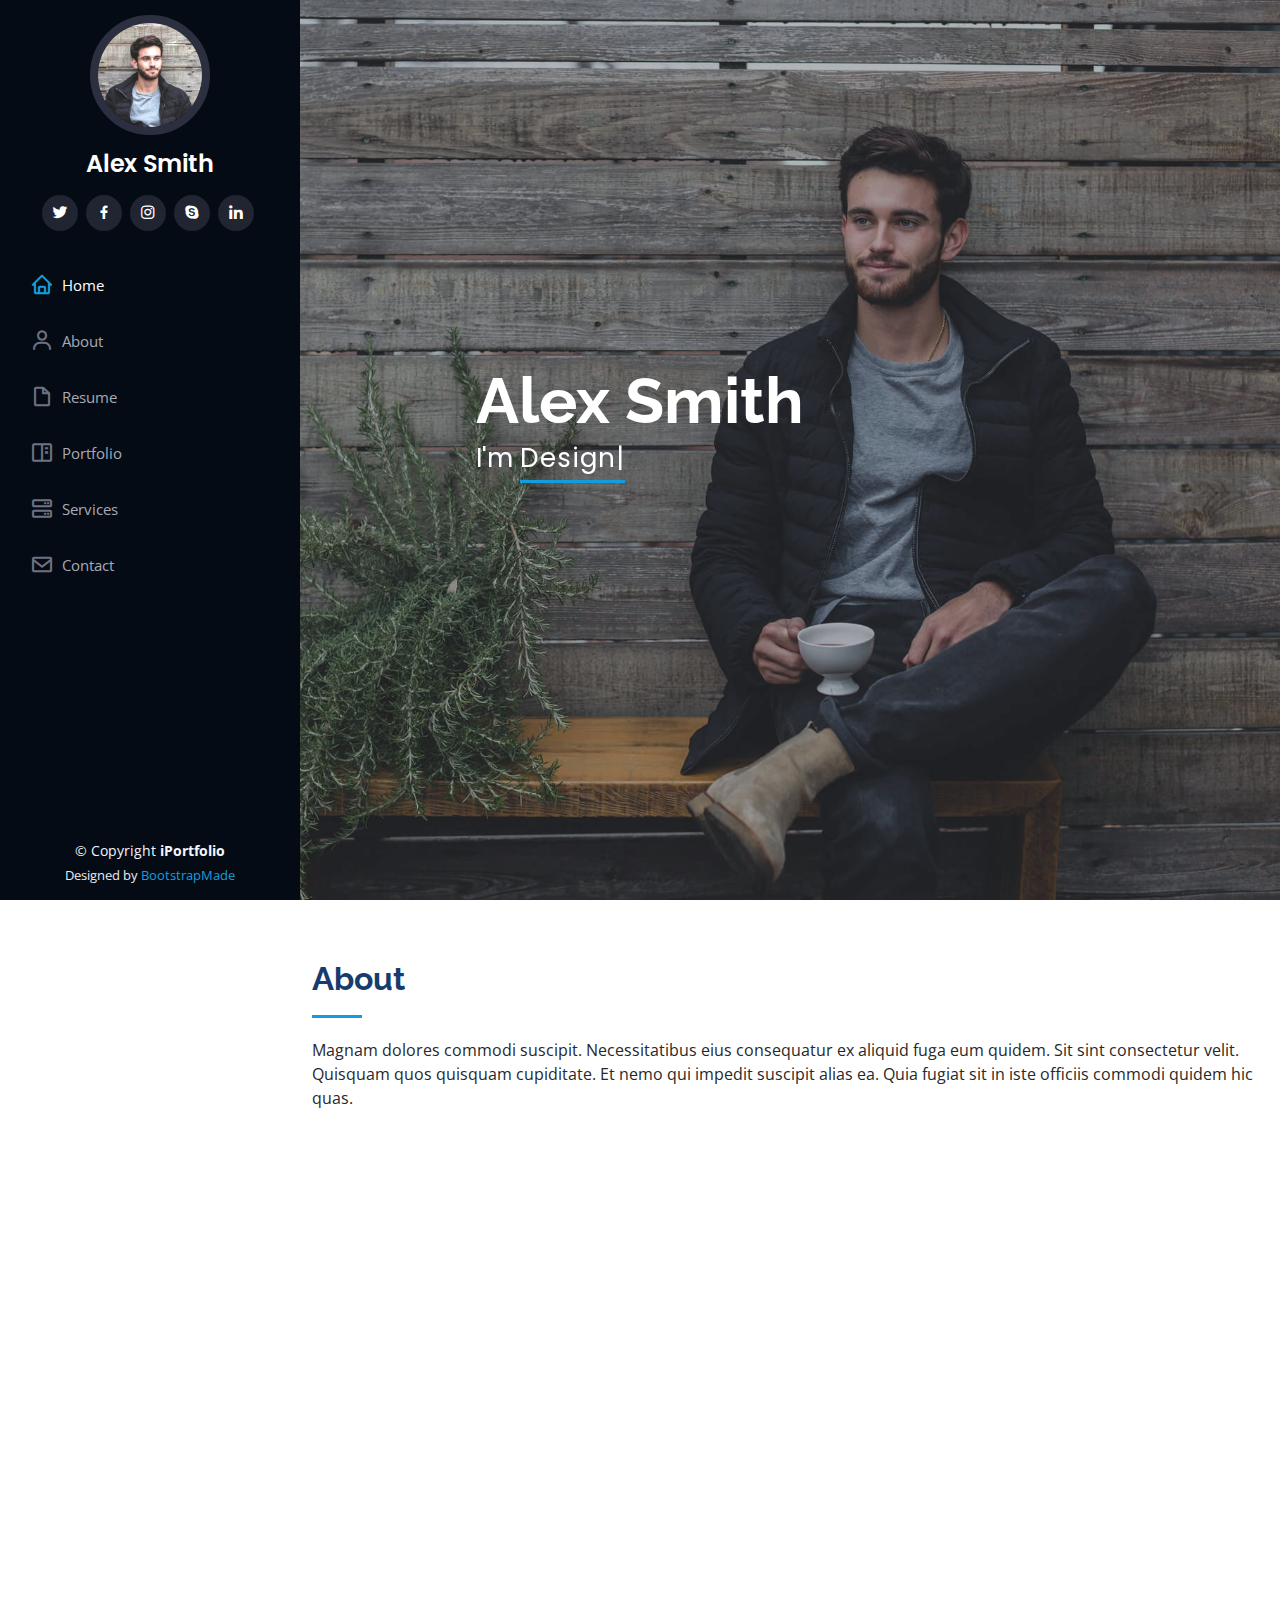
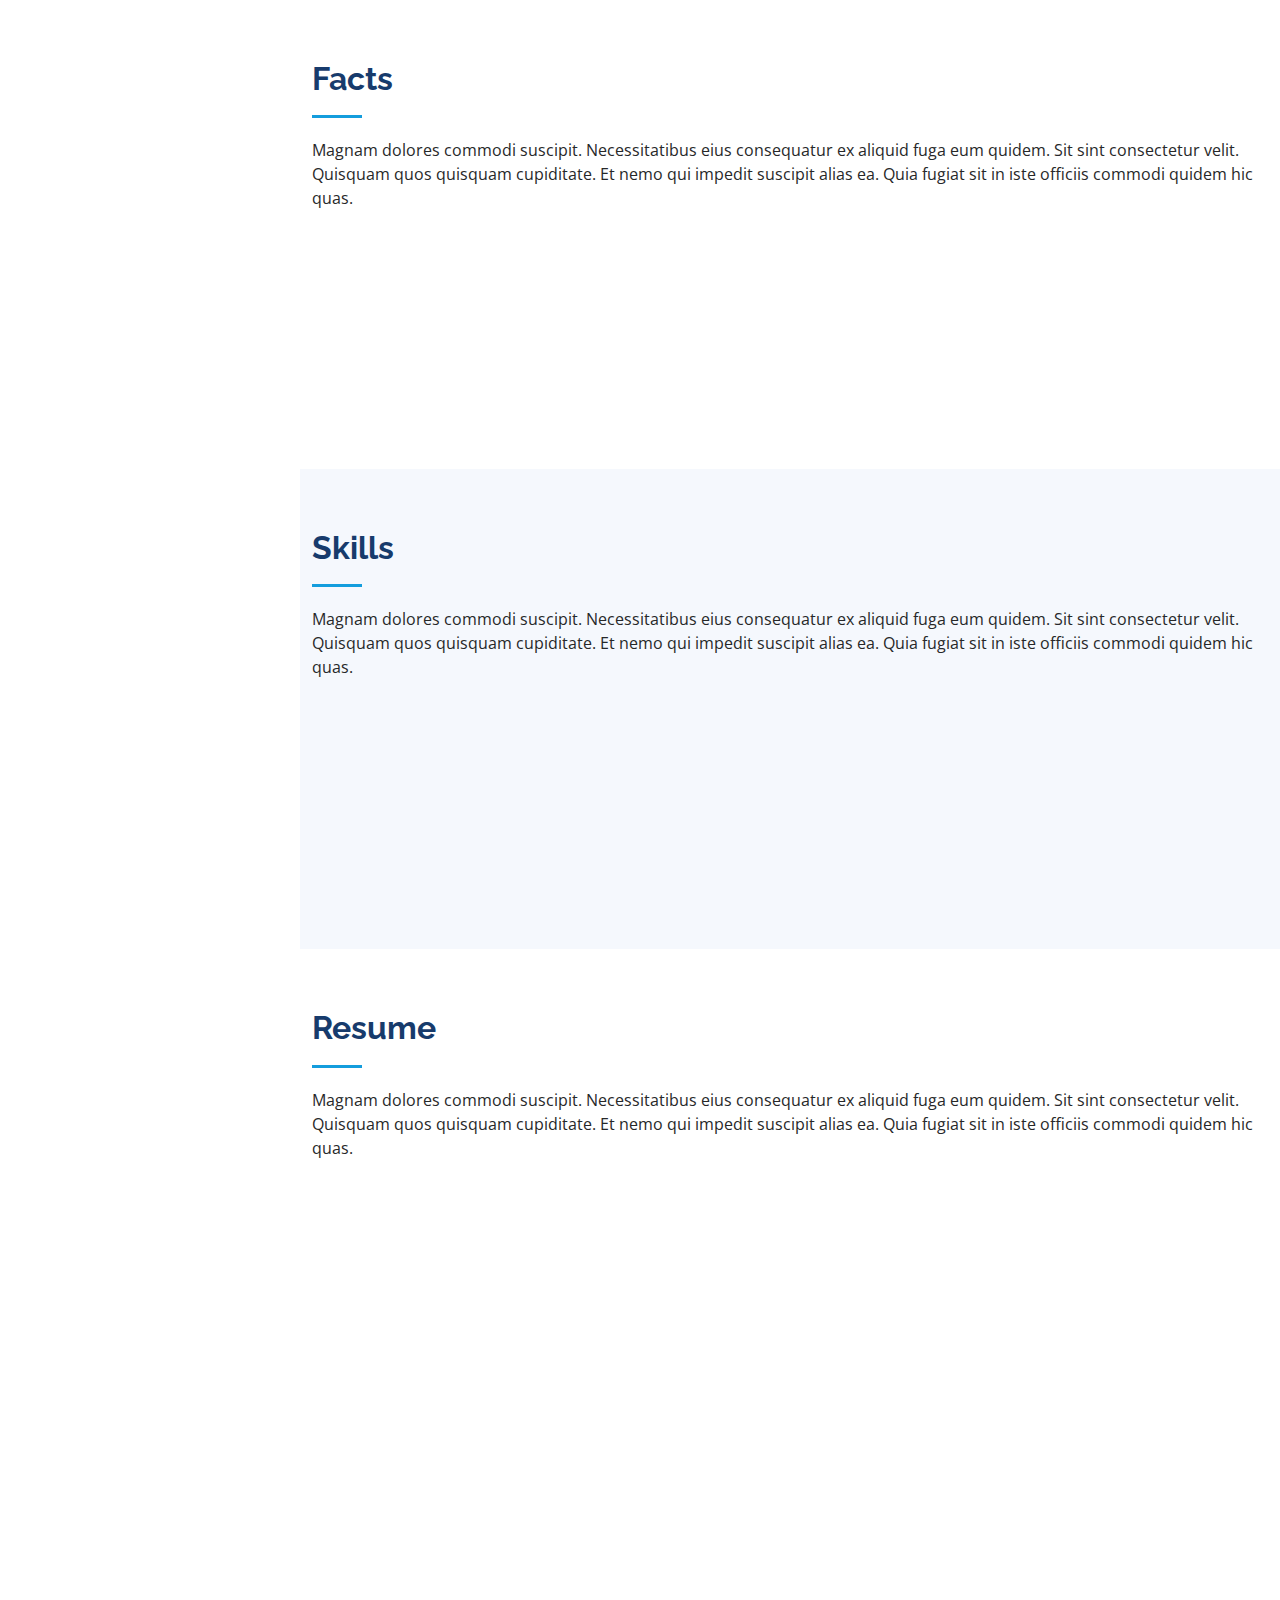
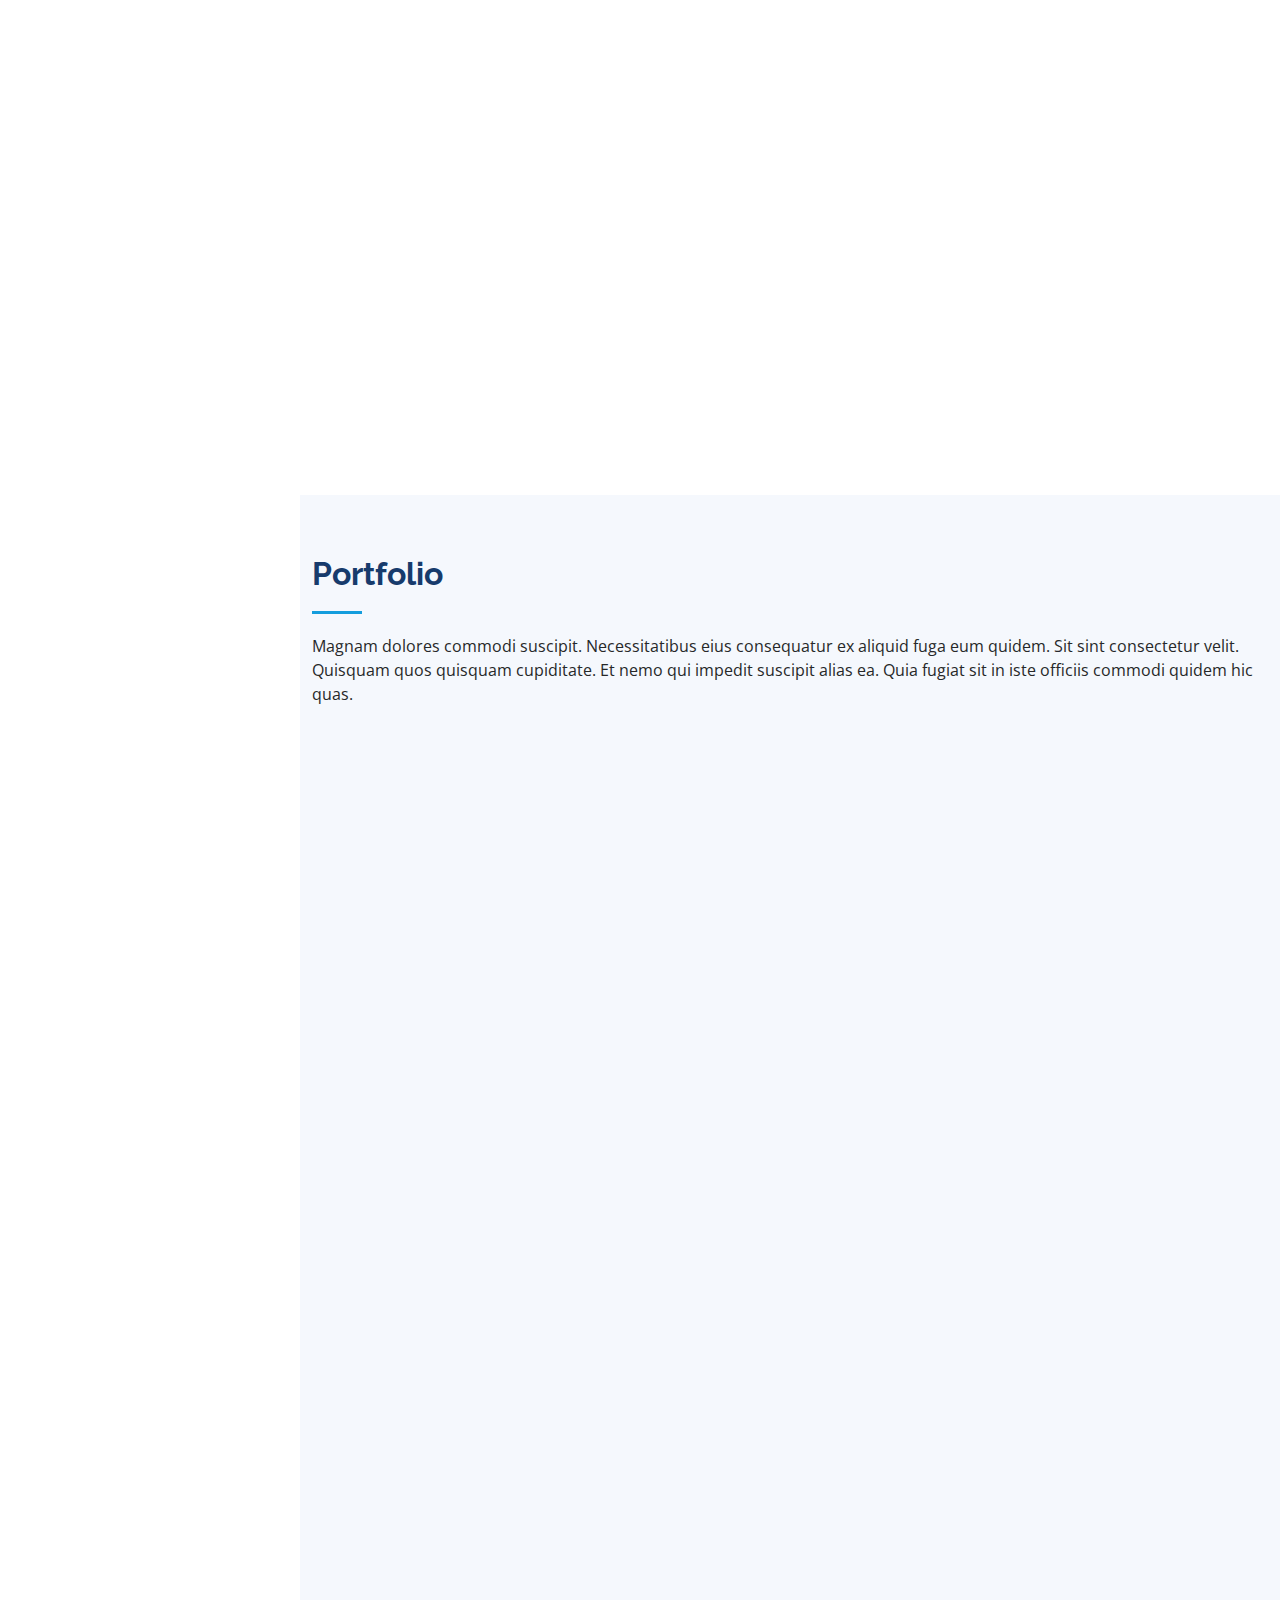
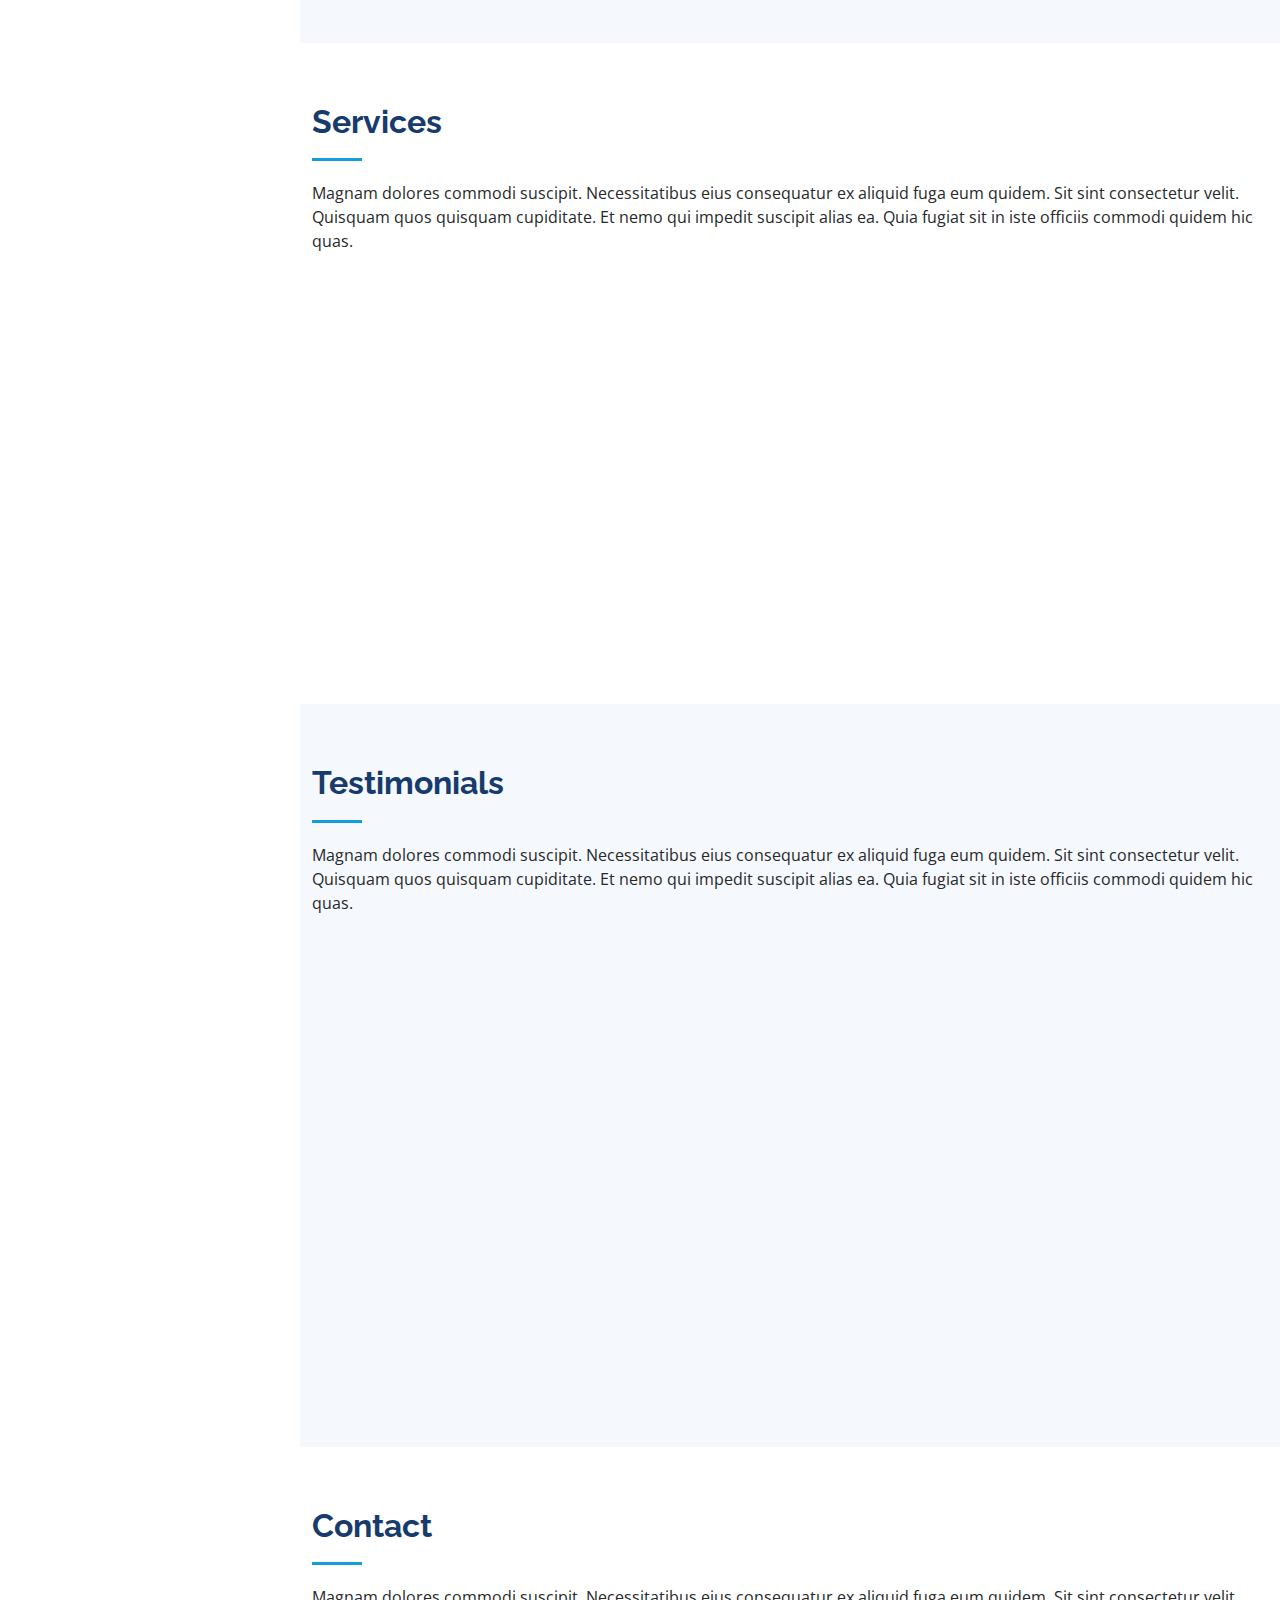
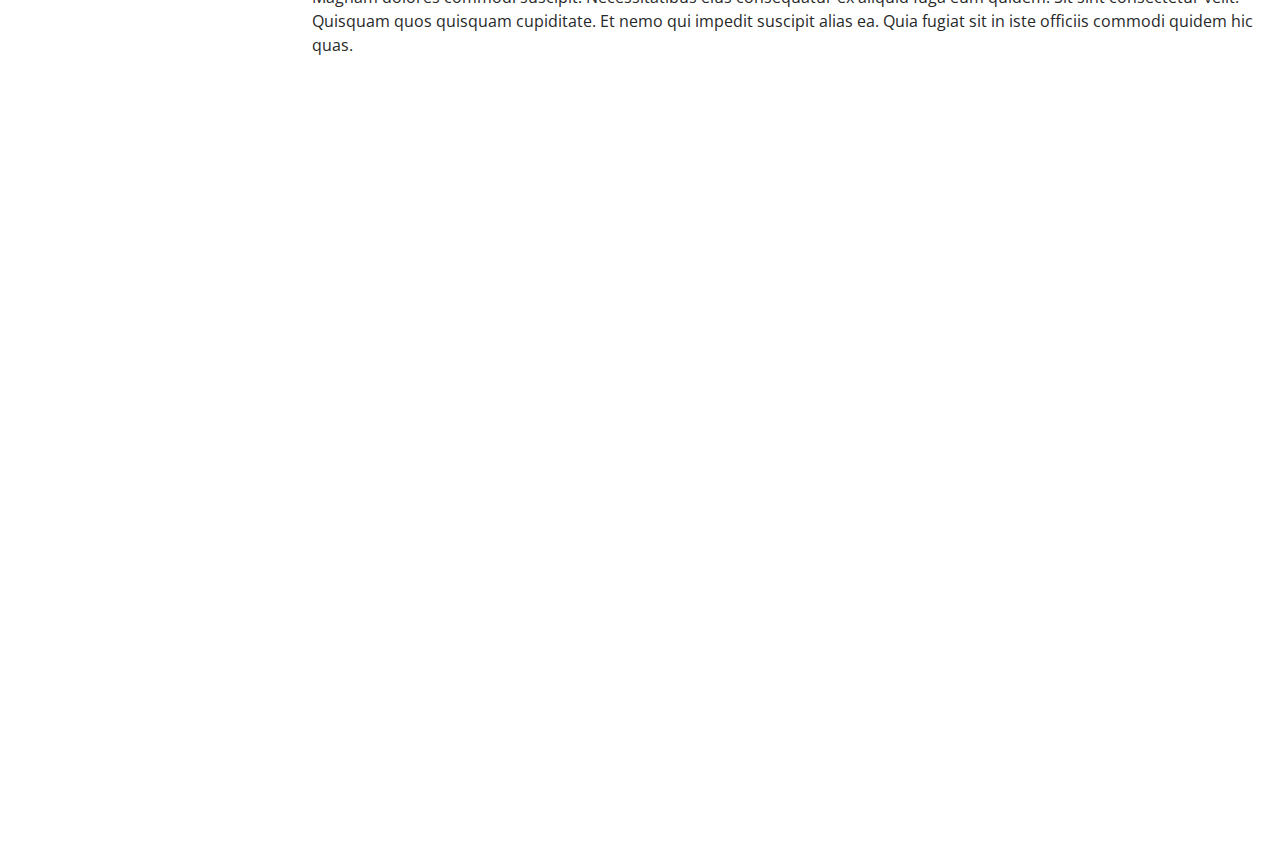
<file: iPortfolio/index.html>
<!DOCTYPE html>
<html lang="en">

<head>
  <meta charset="utf-8">
  <meta content="width=device-width, initial-scale=1.0" name="viewport">

  <title>iPortfolio Bootstrap Template - Index</title>
  <meta content="" name="description">
  <meta content="" name="keywords">

  <!-- Favicons -->
  <link href="assets/img/favicon.png" rel="icon">
  <link href="assets/img/apple-touch-icon.png" rel="apple-touch-icon">

  <!-- Google Fonts -->
  <link href="https://fonts.googleapis.com/css?family=Open+Sans:300,300i,400,400i,600,600i,700,700i|Raleway:300,300i,400,400i,500,500i,600,600i,700,700i|Poppins:300,300i,400,400i,500,500i,600,600i,700,700i" rel="stylesheet">

  <!-- Vendor CSS Files -->
  <link href="assets/vendor/aos/aos.css" rel="stylesheet">
  <link href="assets/vendor/bootstrap/css/bootstrap.min.css" rel="stylesheet">
  <link href="assets/vendor/bootstrap-icons/bootstrap-icons.css" rel="stylesheet">
  <link href="assets/vendor/boxicons/css/boxicons.min.css" rel="stylesheet">
  <link href="assets/vendor/glightbox/css/glightbox.min.css" rel="stylesheet">
  <link href="assets/vendor/swiper/swiper-bundle.min.css" rel="stylesheet">

  <!-- Template Main CSS File -->
  <link href="assets/css/style.css" rel="stylesheet">

  <!-- =======================================================
  * Template Name: iPortfolio - v3.9.1
  * Template URL: https://bootstrapmade.com/iportfolio-bootstrap-portfolio-websites-template/
  * Author: BootstrapMade.com
  * License: https://bootstrapmade.com/license/
  ======================================================== -->
</head>

<body>

  <!-- ======= Mobile nav toggle button ======= -->
  <i class="bi bi-list mobile-nav-toggle d-xl-none"></i>

  <!-- ======= Header ======= -->
  <header id="header">
    <div class="d-flex flex-column">

      <div class="profile">
        <img src="assets/img/profile-img.jpg" alt="" class="img-fluid rounded-circle">
        <h1 class="text-light"><a href="index.html">Alex Smith</a></h1>
        <div class="social-links mt-3 text-center">
          <a href="#" class="twitter"><i class="bx bxl-twitter"></i></a>
          <a href="#" class="facebook"><i class="bx bxl-facebook"></i></a>
          <a href="#" class="instagram"><i class="bx bxl-instagram"></i></a>
          <a href="#" class="google-plus"><i class="bx bxl-skype"></i></a>
          <a href="#" class="linkedin"><i class="bx bxl-linkedin"></i></a>
        </div>
      </div>

      <nav id="navbar" class="nav-menu navbar">
        <ul>
          <li><a href="#hero" class="nav-link scrollto active"><i class="bx bx-home"></i> <span>Home</span></a></li>
          <li><a href="#about" class="nav-link scrollto"><i class="bx bx-user"></i> <span>About</span></a></li>
          <li><a href="#resume" class="nav-link scrollto"><i class="bx bx-file-blank"></i> <span>Resume</span></a></li>
          <li><a href="#portfolio" class="nav-link scrollto"><i class="bx bx-book-content"></i> <span>Portfolio</span></a></li>
          <li><a href="#services" class="nav-link scrollto"><i class="bx bx-server"></i> <span>Services</span></a></li>
          <li><a href="#contact" class="nav-link scrollto"><i class="bx bx-envelope"></i> <span>Contact</span></a></li>
        </ul>
      </nav><!-- .nav-menu -->
    </div>
  </header><!-- End Header -->

  <!-- ======= Hero Section ======= -->
  <section id="hero" class="d-flex flex-column justify-content-center align-items-center">
    <div class="hero-container" data-aos="fade-in">
      <h1>Alex Smith</h1>
      <p>I'm <span class="typed" data-typed-items="Designer, Developer, Freelancer, Photographer"></span></p>
    </div>
  </section><!-- End Hero -->

  <main id="main">

    <!-- ======= About Section ======= -->
    <section id="about" class="about">
      <div class="container">

        <div class="section-title">
          <h2>About</h2>
          <p>Magnam dolores commodi suscipit. Necessitatibus eius consequatur ex aliquid fuga eum quidem. Sit sint consectetur velit. Quisquam quos quisquam cupiditate. Et nemo qui impedit suscipit alias ea. Quia fugiat sit in iste officiis commodi quidem hic quas.</p>
        </div>

        <div class="row">
          <div class="col-lg-4" data-aos="fade-right">
            <img src="assets/img/profile-img.jpg" class="img-fluid" alt="">
          </div>
          <div class="col-lg-8 pt-4 pt-lg-0 content" data-aos="fade-left">
            <h3>UI/UX Designer &amp; Web Developer.</h3>
            <p class="fst-italic">
              Lorem ipsum dolor sit amet, consectetur adipiscing elit, sed do eiusmod tempor incididunt ut labore et dolore
              magna aliqua.
            </p>
            <div class="row">
              <div class="col-lg-6">
                <ul>
                  <li><i class="bi bi-chevron-right"></i> <strong>Birthday:</strong> <span>1 May 1995</span></li>
                  <li><i class="bi bi-chevron-right"></i> <strong>Website:</strong> <span>www.example.com</span></li>
                  <li><i class="bi bi-chevron-right"></i> <strong>Phone:</strong> <span>+123 456 7890</span></li>
                  <li><i class="bi bi-chevron-right"></i> <strong>City:</strong> <span>New York, USA</span></li>
                </ul>
              </div>
              <div class="col-lg-6">
                <ul>
                  <li><i class="bi bi-chevron-right"></i> <strong>Age:</strong> <span>30</span></li>
                  <li><i class="bi bi-chevron-right"></i> <strong>Degree:</strong> <span>Master</span></li>
                  <li><i class="bi bi-chevron-right"></i> <strong>PhEmailone:</strong> <span>email@example.com</span></li>
                  <li><i class="bi bi-chevron-right"></i> <strong>Freelance:</strong> <span>Available</span></li>
                </ul>
              </div>
            </div>
            <p>
              Officiis eligendi itaque labore et dolorum mollitia officiis optio vero. Quisquam sunt adipisci omnis et ut. Nulla accusantium dolor incidunt officia tempore. Et eius omnis.
              Cupiditate ut dicta maxime officiis quidem quia. Sed et consectetur qui quia repellendus itaque neque. Aliquid amet quidem ut quaerat cupiditate. Ab et eum qui repellendus omnis culpa magni laudantium dolores.
            </p>
          </div>
        </div>

      </div>
    </section><!-- End About Section -->

    <!-- ======= Facts Section ======= -->
    <section id="facts" class="facts">
      <div class="container">

        <div class="section-title">
          <h2>Facts</h2>
          <p>Magnam dolores commodi suscipit. Necessitatibus eius consequatur ex aliquid fuga eum quidem. Sit sint consectetur velit. Quisquam quos quisquam cupiditate. Et nemo qui impedit suscipit alias ea. Quia fugiat sit in iste officiis commodi quidem hic quas.</p>
        </div>

        <div class="row no-gutters">

          <div class="col-lg-3 col-md-6 d-md-flex align-items-md-stretch" data-aos="fade-up">
            <div class="count-box">
              <i class="bi bi-emoji-smile"></i>
              <span data-purecounter-start="0" data-purecounter-end="232" data-purecounter-duration="1" class="purecounter"></span>
              <p><strong>Happy Clients</strong> consequuntur quae</p>
            </div>
          </div>

          <div class="col-lg-3 col-md-6 d-md-flex align-items-md-stretch" data-aos="fade-up" data-aos-delay="100">
            <div class="count-box">
              <i class="bi bi-journal-richtext"></i>
              <span data-purecounter-start="0" data-purecounter-end="521" data-purecounter-duration="1" class="purecounter"></span>
              <p><strong>Projects</strong> adipisci atque cum quia aut</p>
            </div>
          </div>

          <div class="col-lg-3 col-md-6 d-md-flex align-items-md-stretch" data-aos="fade-up" data-aos-delay="200">
            <div class="count-box">
              <i class="bi bi-headset"></i>
              <span data-purecounter-start="0" data-purecounter-end="1453" data-purecounter-duration="1" class="purecounter"></span>
              <p><strong>Hours Of Support</strong> aut commodi quaerat</p>
            </div>
          </div>

          <div class="col-lg-3 col-md-6 d-md-flex align-items-md-stretch" data-aos="fade-up" data-aos-delay="300">
            <div class="count-box">
              <i class="bi bi-people"></i>
              <span data-purecounter-start="0" data-purecounter-end="32" data-purecounter-duration="1" class="purecounter"></span>
              <p><strong>Hard Workers</strong> rerum asperiores dolor</p>
            </div>
          </div>

        </div>

      </div>
    </section><!-- End Facts Section -->

    <!-- ======= Skills Section ======= -->
    <section id="skills" class="skills section-bg">
      <div class="container">

        <div class="section-title">
          <h2>Skills</h2>
          <p>Magnam dolores commodi suscipit. Necessitatibus eius consequatur ex aliquid fuga eum quidem. Sit sint consectetur velit. Quisquam quos quisquam cupiditate. Et nemo qui impedit suscipit alias ea. Quia fugiat sit in iste officiis commodi quidem hic quas.</p>
        </div>

        <div class="row skills-content">

          <div class="col-lg-6" data-aos="fade-up">

            <div class="progress">
              <span class="skill">HTML <i class="val">100%</i></span>
              <div class="progress-bar-wrap">
                <div class="progress-bar" role="progressbar" aria-valuenow="100" aria-valuemin="0" aria-valuemax="100"></div>
              </div>
            </div>

            <div class="progress">
              <span class="skill">CSS <i class="val">90%</i></span>
              <div class="progress-bar-wrap">
                <div class="progress-bar" role="progressbar" aria-valuenow="90" aria-valuemin="0" aria-valuemax="100"></div>
              </div>
            </div>

            <div class="progress">
              <span class="skill">JavaScript <i class="val">75%</i></span>
              <div class="progress-bar-wrap">
                <div class="progress-bar" role="progressbar" aria-valuenow="75" aria-valuemin="0" aria-valuemax="100"></div>
              </div>
            </div>

          </div>

          <div class="col-lg-6" data-aos="fade-up" data-aos-delay="100">

            <div class="progress">
              <span class="skill">PHP <i class="val">80%</i></span>
              <div class="progress-bar-wrap">
                <div class="progress-bar" role="progressbar" aria-valuenow="80" aria-valuemin="0" aria-valuemax="100"></div>
              </div>
            </div>

            <div class="progress">
              <span class="skill">WordPress/CMS <i class="val">90%</i></span>
              <div class="progress-bar-wrap">
                <div class="progress-bar" role="progressbar" aria-valuenow="90" aria-valuemin="0" aria-valuemax="100"></div>
              </div>
            </div>

            <div class="progress">
              <span class="skill">Photoshop <i class="val">55%</i></span>
              <div class="progress-bar-wrap">
                <div class="progress-bar" role="progressbar" aria-valuenow="55" aria-valuemin="0" aria-valuemax="100"></div>
              </div>
            </div>

          </div>

        </div>

      </div>
    </section><!-- End Skills Section -->

    <!-- ======= Resume Section ======= -->
    <section id="resume" class="resume">
      <div class="container">

        <div class="section-title">
          <h2>Resume</h2>
          <p>Magnam dolores commodi suscipit. Necessitatibus eius consequatur ex aliquid fuga eum quidem. Sit sint consectetur velit. Quisquam quos quisquam cupiditate. Et nemo qui impedit suscipit alias ea. Quia fugiat sit in iste officiis commodi quidem hic quas.</p>
        </div>

        <div class="row">
          <div class="col-lg-6" data-aos="fade-up">
            <h3 class="resume-title">Sumary</h3>
            <div class="resume-item pb-0">
              <h4>Alex Smith</h4>
              <p><em>Innovative and deadline-driven Graphic Designer with 3+ years of experience designing and developing user-centered digital/print marketing material from initial concept to final, polished deliverable.</em></p>
              <ul>
                <li>Portland par 127,Orlando, FL</li>
                <li>(123) 456-7891</li>
                <li>alice.barkley@example.com</li>
              </ul>
            </div>

            <h3 class="resume-title">Education</h3>
            <div class="resume-item">
              <h4>Master of Fine Arts &amp; Graphic Design</h4>
              <h5>2015 - 2016</h5>
              <p><em>Rochester Institute of Technology, Rochester, NY</em></p>
              <p>Qui deserunt veniam. Et sed aliquam labore tempore sed quisquam iusto autem sit. Ea vero voluptatum qui ut dignissimos deleniti nerada porti sand markend</p>
            </div>
            <div class="resume-item">
              <h4>Bachelor of Fine Arts &amp; Graphic Design</h4>
              <h5>2010 - 2014</h5>
              <p><em>Rochester Institute of Technology, Rochester, NY</em></p>
              <p>Quia nobis sequi est occaecati aut. Repudiandae et iusto quae reiciendis et quis Eius vel ratione eius unde vitae rerum voluptates asperiores voluptatem Earum molestiae consequatur neque etlon sader mart dila</p>
            </div>
          </div>
          <div class="col-lg-6" data-aos="fade-up" data-aos-delay="100">
            <h3 class="resume-title">Professional Experience</h3>
            <div class="resume-item">
              <h4>Senior graphic design specialist</h4>
              <h5>2019 - Present</h5>
              <p><em>Experion, New York, NY </em></p>
              <ul>
                <li>Lead in the design, development, and implementation of the graphic, layout, and production communication materials</li>
                <li>Delegate tasks to the 7 members of the design team and provide counsel on all aspects of the project. </li>
                <li>Supervise the assessment of all graphic materials in order to ensure quality and accuracy of the design</li>
                <li>Oversee the efficient use of production project budgets ranging from $2,000 - $25,000</li>
              </ul>
            </div>
            <div class="resume-item">
              <h4>Graphic design specialist</h4>
              <h5>2017 - 2018</h5>
              <p><em>Stepping Stone Advertising, New York, NY</em></p>
              <ul>
                <li>Developed numerous marketing programs (logos, brochures,infographics, presentations, and advertisements).</li>
                <li>Managed up to 5 projects or tasks at a given time while under pressure</li>
                <li>Recommended and consulted with clients on the most appropriate graphic design</li>
                <li>Created 4+ design presentations and proposals a month for clients and account managers</li>
              </ul>
            </div>
          </div>
        </div>

      </div>
    </section><!-- End Resume Section -->

    <!-- ======= Portfolio Section ======= -->
    <section id="portfolio" class="portfolio section-bg">
      <div class="container">

        <div class="section-title">
          <h2>Portfolio</h2>
          <p>Magnam dolores commodi suscipit. Necessitatibus eius consequatur ex aliquid fuga eum quidem. Sit sint consectetur velit. Quisquam quos quisquam cupiditate. Et nemo qui impedit suscipit alias ea. Quia fugiat sit in iste officiis commodi quidem hic quas.</p>
        </div>

        <div class="row" data-aos="fade-up">
          <div class="col-lg-12 d-flex justify-content-center">
            <ul id="portfolio-flters">
              <li data-filter="*" class="filter-active">All</li>
              <li data-filter=".filter-app">App</li>
              <li data-filter=".filter-card">Card</li>
              <li data-filter=".filter-web">Web</li>
            </ul>
          </div>
        </div>

        <div class="row portfolio-container" data-aos="fade-up" data-aos-delay="100">

          <div class="col-lg-4 col-md-6 portfolio-item filter-app">
            <div class="portfolio-wrap">
              <img src="assets/img/portfolio/portfolio-1.jpg" class="img-fluid" alt="">
              <div class="portfolio-links">
                <a href="assets/img/portfolio/portfolio-1.jpg" data-gallery="portfolioGallery" class="portfolio-lightbox" title="App 1"><i class="bx bx-plus"></i></a>
                <a href="portfolio-details.html" title="More Details"><i class="bx bx-link"></i></a>
              </div>
            </div>
          </div>

          <div class="col-lg-4 col-md-6 portfolio-item filter-web">
            <div class="portfolio-wrap">
              <img src="assets/img/portfolio/portfolio-2.jpg" class="img-fluid" alt="">
              <div class="portfolio-links">
                <a href="assets/img/portfolio/portfolio-2.jpg" data-gallery="portfolioGallery" class="portfolio-lightbox" title="Web 3"><i class="bx bx-plus"></i></a>
                <a href="portfolio-details.html" title="More Details"><i class="bx bx-link"></i></a>
              </div>
            </div>
          </div>

          <div class="col-lg-4 col-md-6 portfolio-item filter-app">
            <div class="portfolio-wrap">
              <img src="assets/img/portfolio/portfolio-3.jpg" class="img-fluid" alt="">
              <div class="portfolio-links">
                <a href="assets/img/portfolio/portfolio-3.jpg" data-gallery="portfolioGallery" class="portfolio-lightbox" title="App 2"><i class="bx bx-plus"></i></a>
                <a href="portfolio-details.html" title="More Details"><i class="bx bx-link"></i></a>
              </div>
            </div>
          </div>

          <div class="col-lg-4 col-md-6 portfolio-item filter-card">
            <div class="portfolio-wrap">
              <img src="assets/img/portfolio/portfolio-4.jpg" class="img-fluid" alt="">
              <div class="portfolio-links">
                <a href="assets/img/portfolio/portfolio-4.jpg" data-gallery="portfolioGallery" class="portfolio-lightbox" title="Card 2"><i class="bx bx-plus"></i></a>
                <a href="portfolio-details.html" title="More Details"><i class="bx bx-link"></i></a>
              </div>
            </div>
          </div>

          <div class="col-lg-4 col-md-6 portfolio-item filter-web">
            <div class="portfolio-wrap">
              <img src="assets/img/portfolio/portfolio-5.jpg" class="img-fluid" alt="">
              <div class="portfolio-links">
                <a href="assets/img/portfolio/portfolio-5.jpg" data-gallery="portfolioGallery" class="portfolio-lightbox" title="Web 2"><i class="bx bx-plus"></i></a>
                <a href="portfolio-details.html" title="More Details"><i class="bx bx-link"></i></a>
              </div>
            </div>
          </div>

          <div class="col-lg-4 col-md-6 portfolio-item filter-app">
            <div class="portfolio-wrap">
              <img src="assets/img/portfolio/portfolio-6.jpg" class="img-fluid" alt="">
              <div class="portfolio-links">
                <a href="assets/img/portfolio/portfolio-6.jpg" data-gallery="portfolioGallery" class="portfolio-lightbox" title="App 3"><i class="bx bx-plus"></i></a>
                <a href="portfolio-details.html" title="More Details"><i class="bx bx-link"></i></a>
              </div>
            </div>
          </div>

          <div class="col-lg-4 col-md-6 portfolio-item filter-card">
            <div class="portfolio-wrap">
              <img src="assets/img/portfolio/portfolio-7.jpg" class="img-fluid" alt="">
              <div class="portfolio-links">
                <a href="assets/img/portfolio/portfolio-7.jpg" data-gallery="portfolioGallery" class="portfolio-lightbox" title="Card 1"><i class="bx bx-plus"></i></a>
                <a href="portfolio-details.html" title="More Details"><i class="bx bx-link"></i></a>
              </div>
            </div>
          </div>

          <div class="col-lg-4 col-md-6 portfolio-item filter-card">
            <div class="portfolio-wrap">
              <img src="assets/img/portfolio/portfolio-8.jpg" class="img-fluid" alt="">
              <div class="portfolio-links">
                <a href="assets/img/portfolio/portfolio-8.jpg" data-gallery="portfolioGallery" class="portfolio-lightbox" title="Card 3"><i class="bx bx-plus"></i></a>
                <a href="portfolio-details.html" title="More Details"><i class="bx bx-link"></i></a>
              </div>
            </div>
          </div>

          <div class="col-lg-4 col-md-6 portfolio-item filter-web">
            <div class="portfolio-wrap">
              <img src="assets/img/portfolio/portfolio-9.jpg" class="img-fluid" alt="">
              <div class="portfolio-links">
                <a href="assets/img/portfolio/portfolio-9.jpg" data-gallery="portfolioGallery" class="portfolio-lightbox" title="Web 3"><i class="bx bx-plus"></i></a>
                <a href="portfolio-details.html" title="More Details"><i class="bx bx-link"></i></a>
              </div>
            </div>
          </div>

        </div>

      </div>
    </section><!-- End Portfolio Section -->

    <!-- ======= Services Section ======= -->
    <section id="services" class="services">
      <div class="container">

        <div class="section-title">
          <h2>Services</h2>
          <p>Magnam dolores commodi suscipit. Necessitatibus eius consequatur ex aliquid fuga eum quidem. Sit sint consectetur velit. Quisquam quos quisquam cupiditate. Et nemo qui impedit suscipit alias ea. Quia fugiat sit in iste officiis commodi quidem hic quas.</p>
        </div>

        <div class="row">
          <div class="col-lg-4 col-md-6 icon-box" data-aos="fade-up">
            <div class="icon"><i class="bi bi-briefcase"></i></div>
            <h4 class="title"><a href="">Lorem Ipsum</a></h4>
            <p class="description">Voluptatum deleniti atque corrupti quos dolores et quas molestias excepturi sint occaecati cupiditate non provident</p>
          </div>
          <div class="col-lg-4 col-md-6 icon-box" data-aos="fade-up" data-aos-delay="100">
            <div class="icon"><i class="bi bi-card-checklist"></i></div>
            <h4 class="title"><a href="">Dolor Sitema</a></h4>
            <p class="description">Minim veniam, quis nostrud exercitation ullamco laboris nisi ut aliquip ex ea commodo consequat tarad limino ata</p>
          </div>
          <div class="col-lg-4 col-md-6 icon-box" data-aos="fade-up" data-aos-delay="200">
            <div class="icon"><i class="bi bi-bar-chart"></i></div>
            <h4 class="title"><a href="">Sed ut perspiciatis</a></h4>
            <p class="description">Duis aute irure dolor in reprehenderit in voluptate velit esse cillum dolore eu fugiat nulla pariatur</p>
          </div>
          <div class="col-lg-4 col-md-6 icon-box" data-aos="fade-up" data-aos-delay="300">
            <div class="icon"><i class="bi bi-binoculars"></i></div>
            <h4 class="title"><a href="">Magni Dolores</a></h4>
            <p class="description">Excepteur sint occaecat cupidatat non proident, sunt in culpa qui officia deserunt mollit anim id est laborum</p>
          </div>
          <div class="col-lg-4 col-md-6 icon-box" data-aos="fade-up" data-aos-delay="400">
            <div class="icon"><i class="bi bi-brightness-high"></i></div>
            <h4 class="title"><a href="">Nemo Enim</a></h4>
            <p class="description">At vero eos et accusamus et iusto odio dignissimos ducimus qui blanditiis praesentium voluptatum deleniti atque</p>
          </div>
          <div class="col-lg-4 col-md-6 icon-box" data-aos="fade-up" data-aos-delay="500">
            <div class="icon"><i class="bi bi-calendar4-week"></i></div>
            <h4 class="title"><a href="">Eiusmod Tempor</a></h4>
            <p class="description">Et harum quidem rerum facilis est et expedita distinctio. Nam libero tempore, cum soluta nobis est eligendi</p>
          </div>
        </div>

      </div>
    </section><!-- End Services Section -->

    <!-- ======= Testimonials Section ======= -->
    <section id="testimonials" class="testimonials section-bg">
      <div class="container">

        <div class="section-title">
          <h2>Testimonials</h2>
          <p>Magnam dolores commodi suscipit. Necessitatibus eius consequatur ex aliquid fuga eum quidem. Sit sint consectetur velit. Quisquam quos quisquam cupiditate. Et nemo qui impedit suscipit alias ea. Quia fugiat sit in iste officiis commodi quidem hic quas.</p>
        </div>

        <div class="testimonials-slider swiper" data-aos="fade-up" data-aos-delay="100">
          <div class="swiper-wrapper">

            <div class="swiper-slide">
              <div class="testimonial-item" data-aos="fade-up">
                <p>
                  <i class="bx bxs-quote-alt-left quote-icon-left"></i>
                  Proin iaculis purus consequat sem cure digni ssim donec porttitora entum suscipit rhoncus. Accusantium quam, ultricies eget id, aliquam eget nibh et. Maecen aliquam, risus at semper.
                  <i class="bx bxs-quote-alt-right quote-icon-right"></i>
                </p>
                <img src="assets/img/testimonials/testimonials-1.jpg" class="testimonial-img" alt="">
                <h3>Saul Goodman</h3>
                <h4>Ceo &amp; Founder</h4>
              </div>
            </div><!-- End testimonial item -->

            <div class="swiper-slide">
              <div class="testimonial-item" data-aos="fade-up" data-aos-delay="100">
                <p>
                  <i class="bx bxs-quote-alt-left quote-icon-left"></i>
                  Export tempor illum tamen malis malis eram quae irure esse labore quem cillum quid cillum eram malis quorum velit fore eram velit sunt aliqua noster fugiat irure amet legam anim culpa.
                  <i class="bx bxs-quote-alt-right quote-icon-right"></i>
                </p>
                <img src="assets/img/testimonials/testimonials-2.jpg" class="testimonial-img" alt="">
                <h3>Sara Wilsson</h3>
                <h4>Designer</h4>
              </div>
            </div><!-- End testimonial item -->

            <div class="swiper-slide">
              <div class="testimonial-item" data-aos="fade-up" data-aos-delay="200">
                <p>
                  <i class="bx bxs-quote-alt-left quote-icon-left"></i>
                  Enim nisi quem export duis labore cillum quae magna enim sint quorum nulla quem veniam duis minim tempor labore quem eram duis noster aute amet eram fore quis sint minim.
                  <i class="bx bxs-quote-alt-right quote-icon-right"></i>
                </p>
                <img src="assets/img/testimonials/testimonials-3.jpg" class="testimonial-img" alt="">
                <h3>Jena Karlis</h3>
                <h4>Store Owner</h4>
              </div>
            </div><!-- End testimonial item -->

            <div class="swiper-slide">
              <div class="testimonial-item" data-aos="fade-up" data-aos-delay="300">
                <p>
                  <i class="bx bxs-quote-alt-left quote-icon-left"></i>
                  Fugiat enim eram quae cillum dolore dolor amet nulla culpa multos export minim fugiat minim velit minim dolor enim duis veniam ipsum anim magna sunt elit fore quem dolore labore illum veniam.
                  <i class="bx bxs-quote-alt-right quote-icon-right"></i>
                </p>
                <img src="assets/img/testimonials/testimonials-4.jpg" class="testimonial-img" alt="">
                <h3>Matt Brandon</h3>
                <h4>Freelancer</h4>
              </div>
            </div><!-- End testimonial item -->

            <div class="swiper-slide">
              <div class="testimonial-item" data-aos="fade-up" data-aos-delay="400">
                <p>
                  <i class="bx bxs-quote-alt-left quote-icon-left"></i>
                  Quis quorum aliqua sint quem legam fore sunt eram irure aliqua veniam tempor noster veniam enim culpa labore duis sunt culpa nulla illum cillum fugiat legam esse veniam culpa fore nisi cillum quid.
                  <i class="bx bxs-quote-alt-right quote-icon-right"></i>
                </p>
                <img src="assets/img/testimonials/testimonials-5.jpg" class="testimonial-img" alt="">
                <h3>John Larson</h3>
                <h4>Entrepreneur</h4>
              </div>
            </div><!-- End testimonial item -->

          </div>
          <div class="swiper-pagination"></div>
        </div>

      </div>
    </section><!-- End Testimonials Section -->

    <!-- ======= Contact Section ======= -->
    <section id="contact" class="contact">
      <div class="container">

        <div class="section-title">
          <h2>Contact</h2>
          <p>Magnam dolores commodi suscipit. Necessitatibus eius consequatur ex aliquid fuga eum quidem. Sit sint consectetur velit. Quisquam quos quisquam cupiditate. Et nemo qui impedit suscipit alias ea. Quia fugiat sit in iste officiis commodi quidem hic quas.</p>
        </div>

        <div class="row" data-aos="fade-in">

          <div class="col-lg-5 d-flex align-items-stretch">
            <div class="info">
              <div class="address">
                <i class="bi bi-geo-alt"></i>
                <h4>Location:</h4>
                <p>A108 Adam Street, New York, NY 535022</p>
              </div>

              <div class="email">
                <i class="bi bi-envelope"></i>
                <h4>Email:</h4>
                <p>info@example.com</p>
              </div>

              <div class="phone">
                <i class="bi bi-phone"></i>
                <h4>Call:</h4>
                <p>+1 5589 55488 55s</p>
              </div>

              <iframe src="https://www.google.com/maps/embed?pb=!1m14!1m8!1m3!1d12097.433213460943!2d-74.0062269!3d40.7101282!3m2!1i1024!2i768!4f13.1!3m3!1m2!1s0x0%3A0xb89d1fe6bc499443!2sDowntown+Conference+Center!5e0!3m2!1smk!2sbg!4v1539943755621" frameborder="0" style="border:0; width: 100%; height: 290px;" allowfullscreen></iframe>
            </div>

          </div>

          <div class="col-lg-7 mt-5 mt-lg-0 d-flex align-items-stretch">
            <form action="forms/contact.php" method="post" role="form" class="php-email-form">
              <div class="row">
                <div class="form-group col-md-6">
                  <label for="name">Your Name</label>
                  <input type="text" name="name" class="form-control" id="name" required>
                </div>
                <div class="form-group col-md-6">
                  <label for="name">Your Email</label>
                  <input type="email" class="form-control" name="email" id="email" required>
                </div>
              </div>
              <div class="form-group">
                <label for="name">Subject</label>
                <input type="text" class="form-control" name="subject" id="subject" required>
              </div>
              <div class="form-group">
                <label for="name">Message</label>
                <textarea class="form-control" name="message" rows="10" required></textarea>
              </div>
              <div class="my-3">
                <div class="loading">Loading</div>
                <div class="error-message"></div>
                <div class="sent-message">Your message has been sent. Thank you!</div>
              </div>
              <div class="text-center"><button type="submit">Send Message</button></div>
            </form>
          </div>

        </div>

      </div>
    </section><!-- End Contact Section -->

  </main><!-- End #main -->

  <!-- ======= Footer ======= -->
  <footer id="footer">
    <div class="container">
      <div class="copyright">
        &copy; Copyright <strong><span>iPortfolio</span></strong>
      </div>
      <div class="credits">
        <!-- All the links in the footer should remain intact. -->
        <!-- You can delete the links only if you purchased the pro version. -->
        <!-- Licensing information: https://bootstrapmade.com/license/ -->
        <!-- Purchase the pro version with working PHP/AJAX contact form: https://bootstrapmade.com/iportfolio-bootstrap-portfolio-websites-template/ -->
        Designed by <a href="https://bootstrapmade.com/">BootstrapMade</a>
      </div>
    </div>
  </footer><!-- End  Footer -->

  <a href="#" class="back-to-top d-flex align-items-center justify-content-center"><i class="bi bi-arrow-up-short"></i></a>

  <!-- Vendor JS Files -->
  <script src="assets/vendor/purecounter/purecounter_vanilla.js"></script>
  <script src="assets/vendor/aos/aos.js"></script>
  <script src="assets/vendor/bootstrap/js/bootstrap.bundle.min.js"></script>
  <script src="assets/vendor/glightbox/js/glightbox.min.js"></script>
  <script src="assets/vendor/isotope-layout/isotope.pkgd.min.js"></script>
  <script src="assets/vendor/swiper/swiper-bundle.min.js"></script>
  <script src="assets/vendor/typed.js/typed.min.js"></script>
  <script src="assets/vendor/waypoints/noframework.waypoints.js"></script>
  <script src="assets/vendor/php-email-form/validate.js"></script>

  <!-- Template Main JS File -->
  <script src="assets/js/main.js"></script>

</body>

</html>
</file>
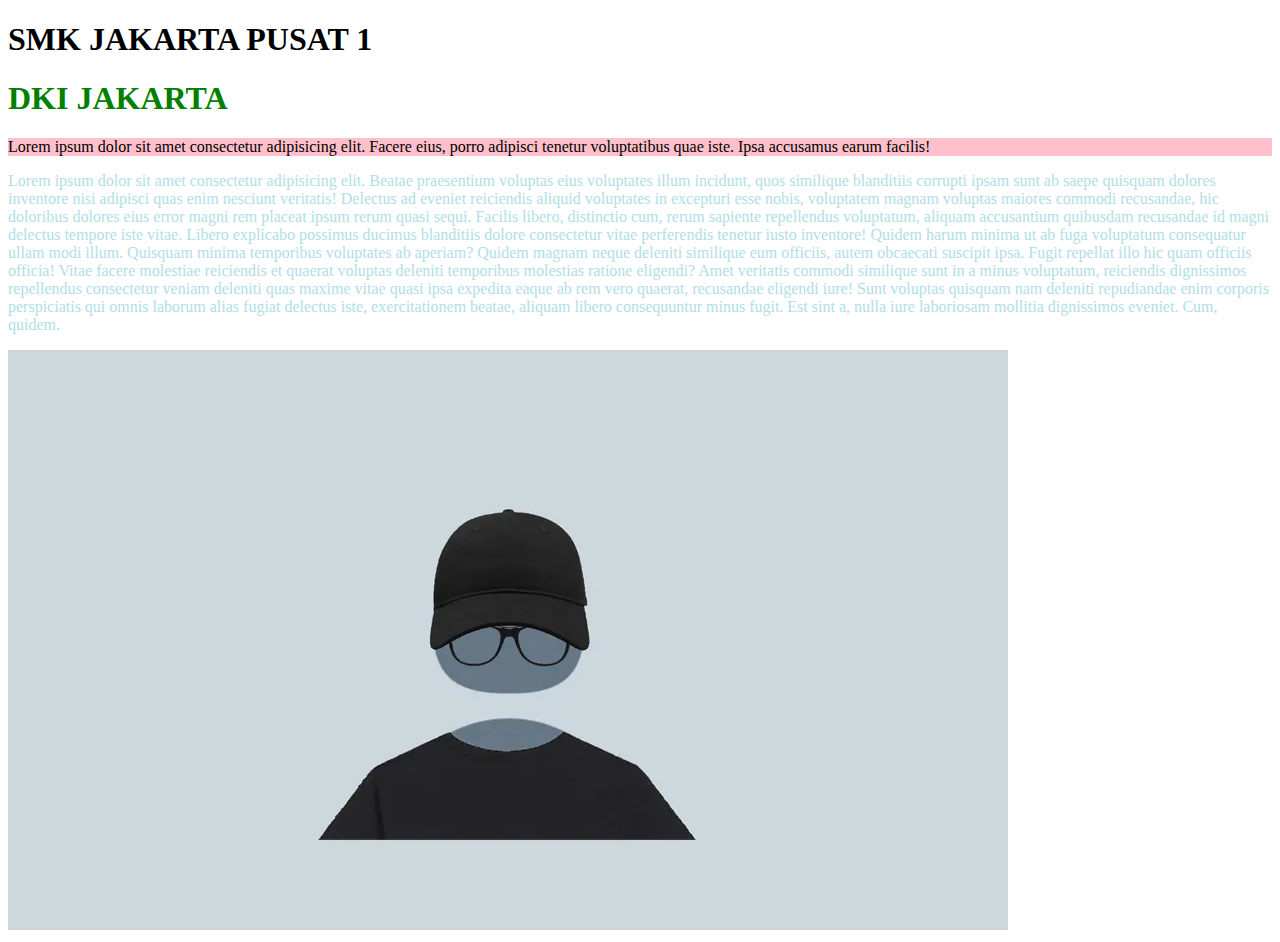
<file: pertemuan 2/index.html>
<!DOCTYPE html>
<html lang="en">
<head>
    <meta charset="UTF-8">
    <meta http-equiv="X-UA-Compatible" content="IE=edge">
    <meta name="viewport" content="width=device-width, initial-scale=1.0">
    <title>Documen</title>
    <style>
        h1 + p    {
            background-color: 
            pink;
        }
        .iii{
            color: green;
    
        }

        #jari{
            color: black;

        }
        #text p{
            color: blue;

        }

            /* p{
                color: red !important;
            } */
        div > p{
            color: powderblue;
        }

    </style>
</head>
<body>
    <h1>SMK JAKARTA PUSAT 1</h1>
    <h1 class="iii">DKI JAKARTA</h1>
    <!-- <p id="jari">Lorem ipsum dolor, sit amet consectetur adipisicing elit. Impedit cupiditate voluptas, rerum earum ipsam quas veritatis eum accusamus quae optio molestiae facilis nostrum excepturi enim vero, at laudantium. Aut, maxime laudantium. Magni voluptatem, ut ullam laborum quisquam, impedit provident veniam dolor suscipit nisi accusamus? Modi sequi ex, minus ea exercitationem veniam consequuntur praesentium nihil qui architecto, expedita quod saepe molestias. Ipsam eos officia labore laudantium quod cumque voluptatibus atque aliquid non. Inventore voluptatem officia quia aspernatur fuga dolores fugiat, quisquam provident ab enim corrupti amet, suscipit esse distinctio odio hic rem. Magnam quasi fugit iure ratione minima aliquid pariatur repudiandae eligendi velit, sunt odit officiis delectus, fugiat a corporis in omnis perspiciatis atque error ipsam eius sequi! Iusto corrupti ab quis ipsa, reprehenderit repellat eveniet corporis hic quasi commodi vitae in eligendi error, tempore quisquam veniam illo cumque numquam molestiae magnam exercitationem voluptates et. Esse doloremque ducimus quis incidunt, nemo velit excepturi ullam totam aspernatur commodi adipisci aut aliquid modi vero blanditiis iure fuga! Esse placeat odio explicabo nostrum possimus quisquam aut mollitia reiciendis, adipisci in aliquid ex voluptate eaque id itaque assumenda, sunt blanditiis est beatae consequatur harum, cumque ab asperiores. Quia itaque mollitia quam similique aperiam reiciendis cum.</p> -->
    <p id="text">Lorem ipsum dolor sit amet consectetur adipisicing elit. Facere eius, porro adipisci tenetur voluptatibus quae iste. Ipsa accusamus earum facilis!</p>
    <div>
        <p>Lorem ipsum dolor sit amet consectetur adipisicing elit. Beatae praesentium voluptas eius voluptates illum incidunt, quos similique blanditiis corrupti ipsam sunt ab saepe quisquam dolores inventore nisi adipisci quas enim nesciunt veritatis! Delectus ad eveniet reiciendis aliquid voluptates in excepturi esse nobis, voluptatem magnam voluptas maiores commodi recusandae, hic doloribus dolores eius error magni rem placeat ipsum rerum quasi sequi. Facilis libero, distinctio cum, rerum sapiente repellendus voluptatum, aliquam accusantium quibusdam recusandae id magni delectus tempore iste vitae. Libero explicabo possimus ducimus blanditiis dolore consectetur vitae perferendis tenetur iusto inventore! Quidem harum minima ut ab fuga voluptatum consequatur ullam modi illum. Quisquam minima temporibus voluptates ab aperiam? Quidem magnam neque deleniti similique eum officiis, autem obcaecati suscipit ipsa. Fugit repellat illo hic quam officiis officia! Vitae facere molestiae reiciendis et quaerat voluptas deleniti temporibus molestias ratione eligendi? Amet veritatis commodi similique sunt in a minus voluptatum, reiciendis dignissimos repellendus consectetur veniam deleniti quas maxime vitae quasi ipsa expedita eaque ab rem vero quaerat, recusandae eligendi iure! Sunt voluptas quisquam nam deleniti repudiandae enim corporis perspiciatis qui omnis laborum alias fugiat delectus iste, exercitationem beatae, aliquam libero consequuntur minus fugit. Est sint a, nulla iure laboriosam mollitia dignissimos eveniet. Cum, quidem.</p>
        <img src="/image/18.-Profil-WA-Kosong.webp" alt="" srcset="">
    </div>
</body>
</html>
</file>
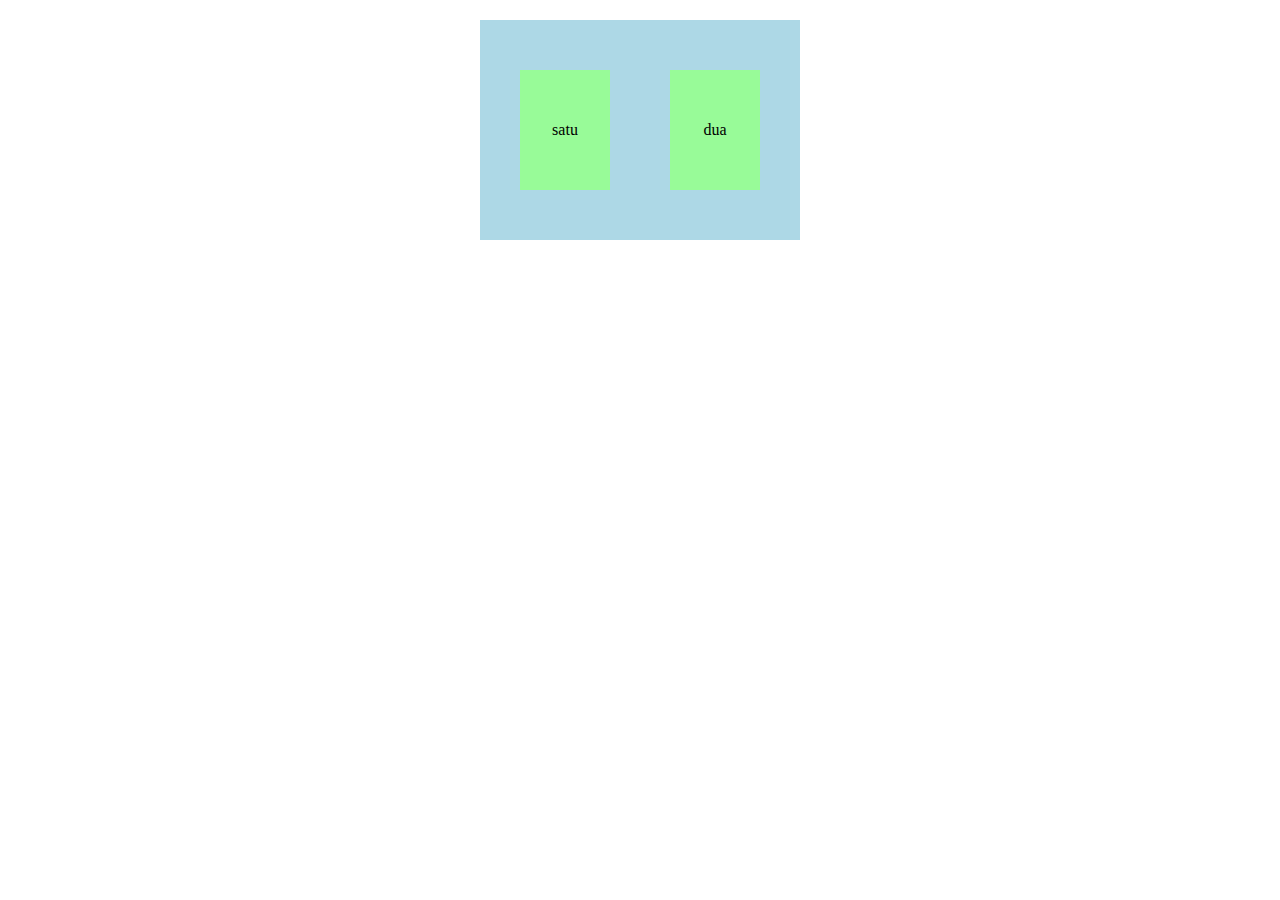
<file: pertemuan 3/index.html>
<!DOCTYPE html>
<html lang="en">
<head>
    <meta charset="UTF-8">
    <meta http-equiv="X-UA-Compatible" content="IE=edge">
    <meta name="viewport" content="width=device-width, initial-scale=1.0">
    <title>PETEMUAN 4| FLEXBOX</title>
    <style>
        #container{
            margin: 20px auto;
            width: 300px;
            height: 200px;
            border: 10px solid transparent;
            border-image: url(https://www.w3schools.com/css/border.png) 30 round;
            display: flex;
            background-color: lightblue;
            align-items: center;
            justify-content: space-around;
            
        }
        .box{
            text-align: center;
            line-height: 120px;
            width: 90px;
            height: 120px;
            background-color: palegreen;
        }
    </style>
</head>
<body>
   <div id="container">
    <div class="box">satu</div>
    <div class="box">dua</div>

   </div>
</body>
</html>
</file>
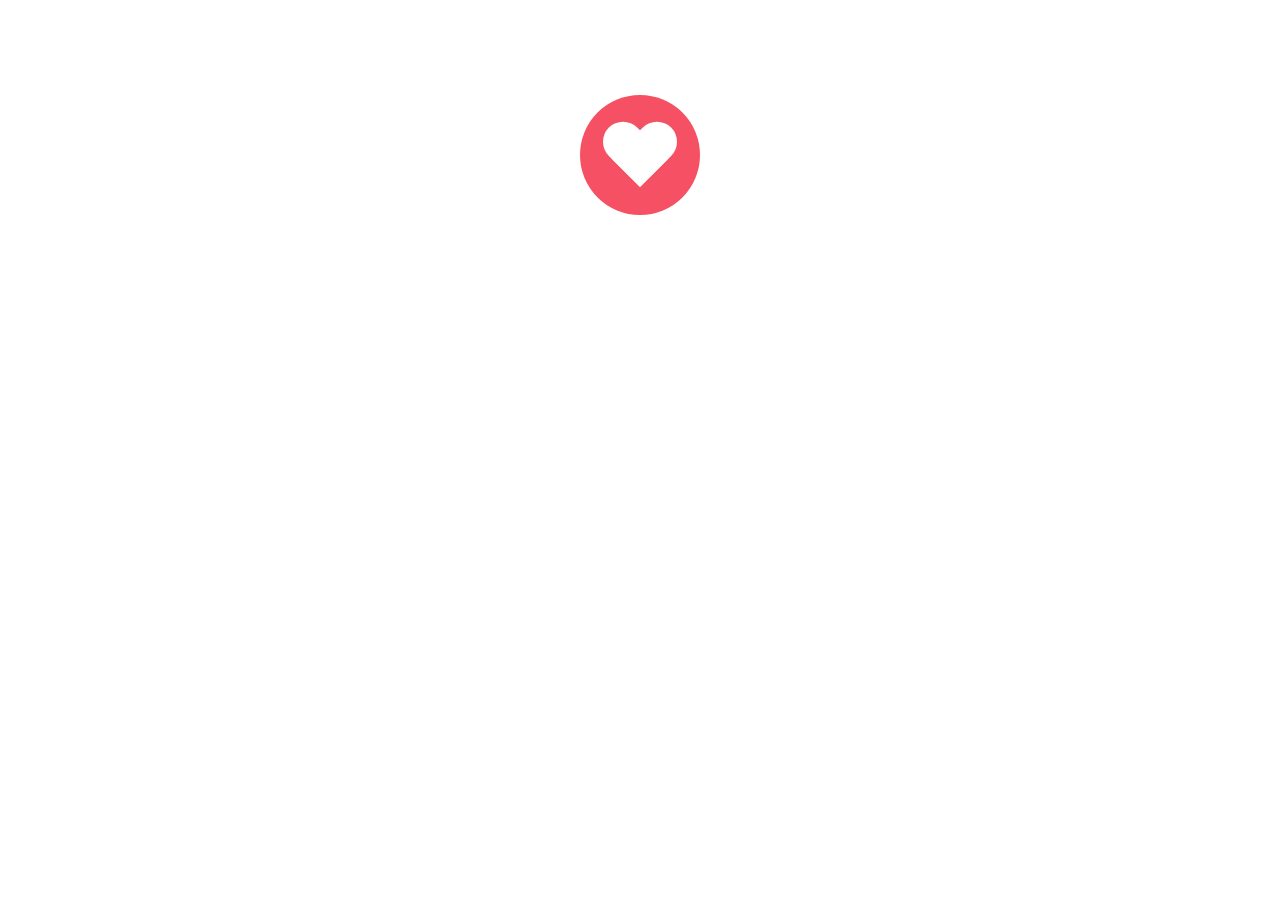
<file: fdsfmjm .html>
<!DOCTYPE html>
<html lang="en">
<head>
    <meta charset="UTF-8">
    <meta http-equiv="X-UA-Compatible" content="IE=edge">
    <meta name="viewport" content="width=device-width, initial-scale=1.0">
    <title>Document</title>
    <style>
        body {
 	text-align: center;
  	margin: 80px auto 0;
  	font-family: "Lucida Sans Unicode", "Lucida Grande", sans-serif;
}
 
.emoji {
  width: 120px;
  height: 120px;
  margin: 15px 15px 40px;
  background: #FFDA6A;
  display: inline-block;
  border-radius: 50%;
  position: relative;
}
.emoji:after {
  position: absolute;
  bottom: -40px;
  font-size: 18px;
  width: 60px;
  left: calc(50% - 30px);
  color: #8A8A8A;
}
 
.emoji_cinta {
  position: absolute;
}
 
.emoji_cinta:before, .emoji_cinta:after{
  position: absolute;
  content: '';
}
.emoji_hati {
  background: #F55064;
}
.emoji_hati:after {
  content: '';
}
.emoji_hati .emoji_cinta {
  left: calc(50% - 40px);
  top: calc(50% - 40px);
  width: 80px;
  height: 80px;
  -webkit-animation: berdetak 1s linear infinite alternate;
          animation: berdetak 1s linear infinite alternate;
}
.emoji_hati .emoji_cinta:before, .emoji_hati .emoji_cinta:after {
  left: calc(50% - 20px);
  top: calc(50% - 32px);
  width: 40px;
  height: 64px;
  background: #FFFFFF;
  border-radius: 20px 20px 0 0;
}
.emoji_hati .emoji_cinta:before {
  -webkit-transform: translate(20px) rotate(-45deg);
          transform: translate(20px) rotate(-45deg);
  -webkit-transform-origin: 0 100%;
          transform-origin: 0 100%;
}
.emoji_hati .emoji_cinta:after {
  -webkit-transform: translate(-20px) rotate(45deg);
          transform: translate(-20px) rotate(45deg);
  -webkit-transform-origin: 100% 100%;
          transform-origin: 100% 100%;
}
 
@-webkit-keyframes berdetak {
  25% {
    -webkit-transform: scale(1.1);
            transform: scale(1.1);
  }
  75% {
    -webkit-transform: scale(0.6);
            transform: scale(0.6);
  }
}
 
@keyframes berdetak {
  25% {
    -webkit-transform: scale(1.1);
            transform: scale(1.1);
  }
  75% {
    -webkit-transform: scale(0.6);
            transform: scale(0.6);
  }
}
    </style>
</head>
<body>
    <div class="emoji  emoji_hati">
        <div class="emoji_cinta"></div>
      </div>
</body>
</html>
</file>
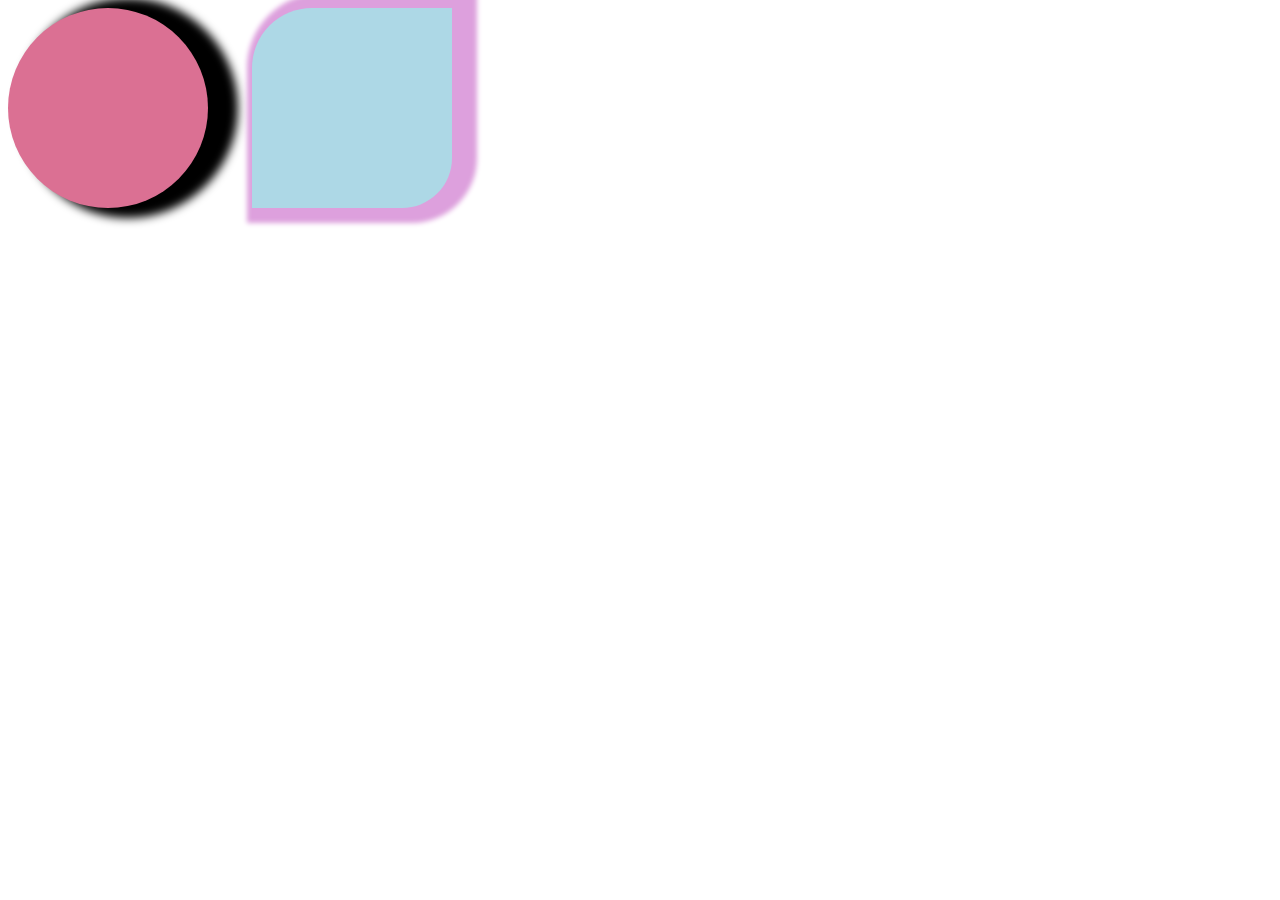
<file: image/Auliarhmwtipplg1.html>
<!DOCTYPE html>
<!-- saved from url=(0040)file:///D:/Auliarhmwtipplg1/LATIHAN.HTML -->
<html lang="en"><head><meta http-equiv="Content-Type" content="text/html; charset=UTF-8">
    
    <meta http-equiv="X-UA-Compatible" content="IE=edge">
    <meta name="viewport" content="width=device-width, initial-scale=1.0">
    <title>Document</title>
<style>
    .container div {
        display: inline-block;
    }

    .kotak-satu{
        width: 200px;
        height: 200px;
        background-color: palevioletred;
        border-radius: 100px;
        box-shadow: 20px 0px 10px 10px black;
    }

    .kotak-dua {
     width:200px ;
     height: 200px;
     border-radius: 60px 0px 50px 0px;
     background-color: lightblue;
     margin-left: 40px;
     box-shadow: 10px 0px 5px 15px plum;
    }
</style></head>

<body>
    <div class="container">
    <div class="kotak-satu"></div>
    <div class="kotak-dua"></div>
    <div class="kotak-tiga"></div>
    <div class="kotak-empat"></div>
</div>


</body></html>
</file>
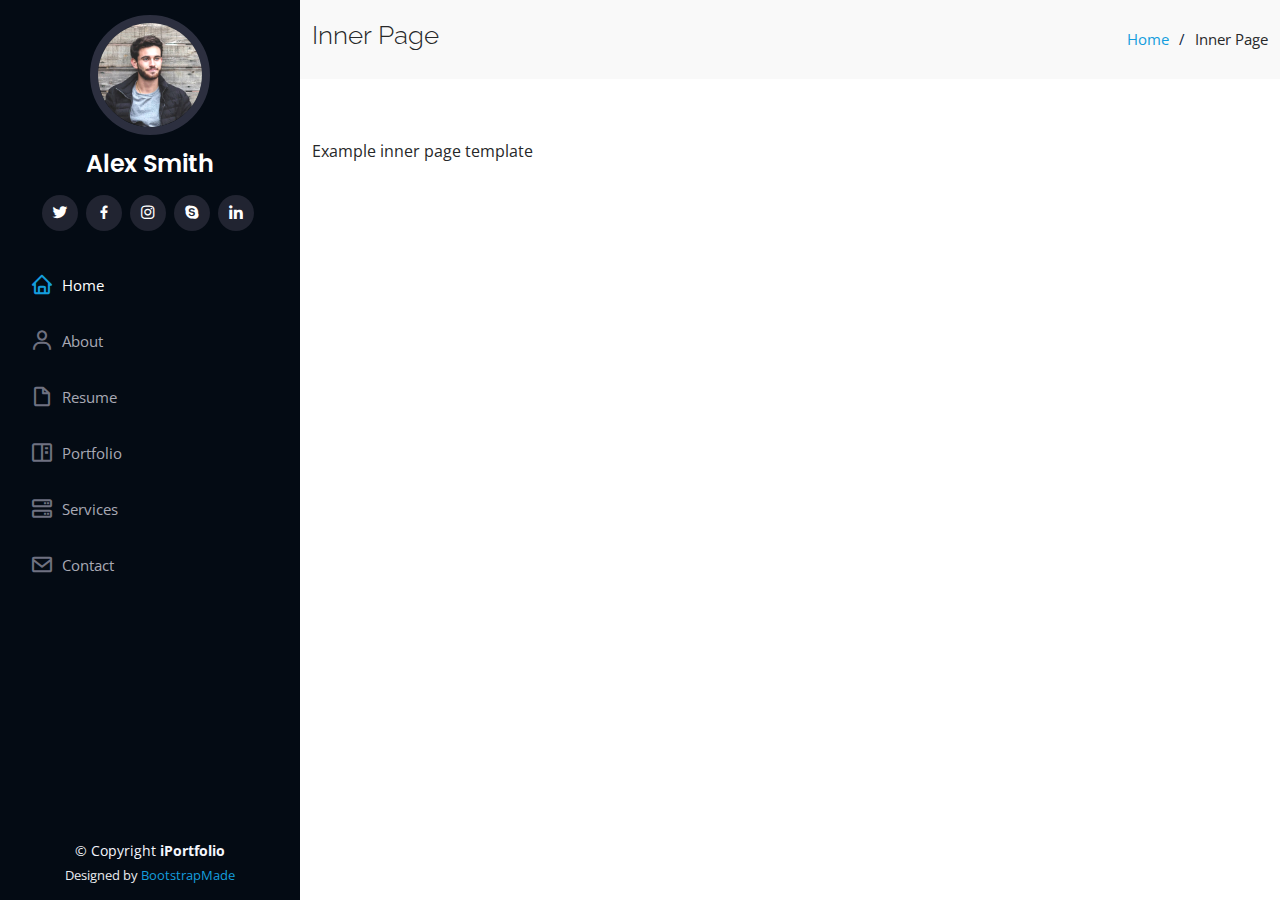
<file: iPortfolio/inner-page.html>
<!DOCTYPE html>
<html lang="en">

<head>
  <meta charset="utf-8">
  <meta content="width=device-width, initial-scale=1.0" name="viewport">

  <title>Inner Page - iPortfolio Bootstrap Template</title>
  <meta content="" name="description">
  <meta content="" name="keywords">

  <!-- Favicons -->
  <link href="assets/img/favicon.png" rel="icon">
  <link href="assets/img/apple-touch-icon.png" rel="apple-touch-icon">

  <!-- Google Fonts -->
  <link href="https://fonts.googleapis.com/css?family=Open+Sans:300,300i,400,400i,600,600i,700,700i|Raleway:300,300i,400,400i,500,500i,600,600i,700,700i|Poppins:300,300i,400,400i,500,500i,600,600i,700,700i" rel="stylesheet">

  <!-- Vendor CSS Files -->
  <link href="assets/vendor/aos/aos.css" rel="stylesheet">
  <link href="assets/vendor/bootstrap/css/bootstrap.min.css" rel="stylesheet">
  <link href="assets/vendor/bootstrap-icons/bootstrap-icons.css" rel="stylesheet">
  <link href="assets/vendor/boxicons/css/boxicons.min.css" rel="stylesheet">
  <link href="assets/vendor/glightbox/css/glightbox.min.css" rel="stylesheet">
  <link href="assets/vendor/swiper/swiper-bundle.min.css" rel="stylesheet">

  <!-- Template Main CSS File -->
  <link href="assets/css/style.css" rel="stylesheet">

  <!-- =======================================================
  * Template Name: iPortfolio - v3.9.1
  * Template URL: https://bootstrapmade.com/iportfolio-bootstrap-portfolio-websites-template/
  * Author: BootstrapMade.com
  * License: https://bootstrapmade.com/license/
  ======================================================== -->
</head>

<body>

  <!-- ======= Mobile nav toggle button ======= -->
  <i class="bi bi-list mobile-nav-toggle d-xl-none"></i>

  <!-- ======= Header ======= -->
  <header id="header">
    <div class="d-flex flex-column">

      <div class="profile">
        <img src="assets/img/profile-img.jpg" alt="" class="img-fluid rounded-circle">
        <h1 class="text-light"><a href="index.html">Alex Smith</a></h1>
        <div class="social-links mt-3 text-center">
          <a href="#" class="twitter"><i class="bx bxl-twitter"></i></a>
          <a href="#" class="facebook"><i class="bx bxl-facebook"></i></a>
          <a href="#" class="instagram"><i class="bx bxl-instagram"></i></a>
          <a href="#" class="google-plus"><i class="bx bxl-skype"></i></a>
          <a href="#" class="linkedin"><i class="bx bxl-linkedin"></i></a>
        </div>
      </div>

      <nav id="navbar" class="nav-menu navbar">
        <ul>
          <li><a href="#hero" class="nav-link scrollto active"><i class="bx bx-home"></i> <span>Home</span></a></li>
          <li><a href="#about" class="nav-link scrollto"><i class="bx bx-user"></i> <span>About</span></a></li>
          <li><a href="#resume" class="nav-link scrollto"><i class="bx bx-file-blank"></i> <span>Resume</span></a></li>
          <li><a href="#portfolio" class="nav-link scrollto"><i class="bx bx-book-content"></i> <span>Portfolio</span></a></li>
          <li><a href="#services" class="nav-link scrollto"><i class="bx bx-server"></i> <span>Services</span></a></li>
          <li><a href="#contact" class="nav-link scrollto"><i class="bx bx-envelope"></i> <span>Contact</span></a></li>
        </ul>
      </nav><!-- .nav-menu -->
    </div>
  </header><!-- End Header -->

  <main id="main">

    <!-- ======= Breadcrumbs ======= -->
    <section class="breadcrumbs">
      <div class="container">

        <div class="d-flex justify-content-between align-items-center">
          <h2>Inner Page</h2>
          <ol>
            <li><a href="index.html">Home</a></li>
            <li>Inner Page</li>
          </ol>
        </div>

      </div>
    </section><!-- End Breadcrumbs -->

    <section class="inner-page">
      <div class="container">
        <p>
          Example inner page template
        </p>
      </div>
    </section>

  </main><!-- End #main -->

  <!-- ======= Footer ======= -->
  <footer id="footer">
    <div class="container">
      <div class="copyright">
        &copy; Copyright <strong><span>iPortfolio</span></strong>
      </div>
      <div class="credits">
        <!-- All the links in the footer should remain intact. -->
        <!-- You can delete the links only if you purchased the pro version. -->
        <!-- Licensing information: https://bootstrapmade.com/license/ -->
        <!-- Purchase the pro version with working PHP/AJAX contact form: https://bootstrapmade.com/iportfolio-bootstrap-portfolio-websites-template/ -->
        Designed by <a href="https://bootstrapmade.com/">BootstrapMade</a>
      </div>
    </div>
  </footer><!-- End  Footer -->

  <a href="#" class="back-to-top d-flex align-items-center justify-content-center"><i class="bi bi-arrow-up-short"></i></a>

  <!-- Vendor JS Files -->
  <script src="assets/vendor/purecounter/purecounter_vanilla.js"></script>
  <script src="assets/vendor/aos/aos.js"></script>
  <script src="assets/vendor/bootstrap/js/bootstrap.bundle.min.js"></script>
  <script src="assets/vendor/glightbox/js/glightbox.min.js"></script>
  <script src="assets/vendor/isotope-layout/isotope.pkgd.min.js"></script>
  <script src="assets/vendor/swiper/swiper-bundle.min.js"></script>
  <script src="assets/vendor/typed.js/typed.min.js"></script>
  <script src="assets/vendor/waypoints/noframework.waypoints.js"></script>
  <script src="assets/vendor/php-email-form/validate.js"></script>

  <!-- Template Main JS File -->
  <script src="assets/js/main.js"></script>

</body>

</html>
</file>
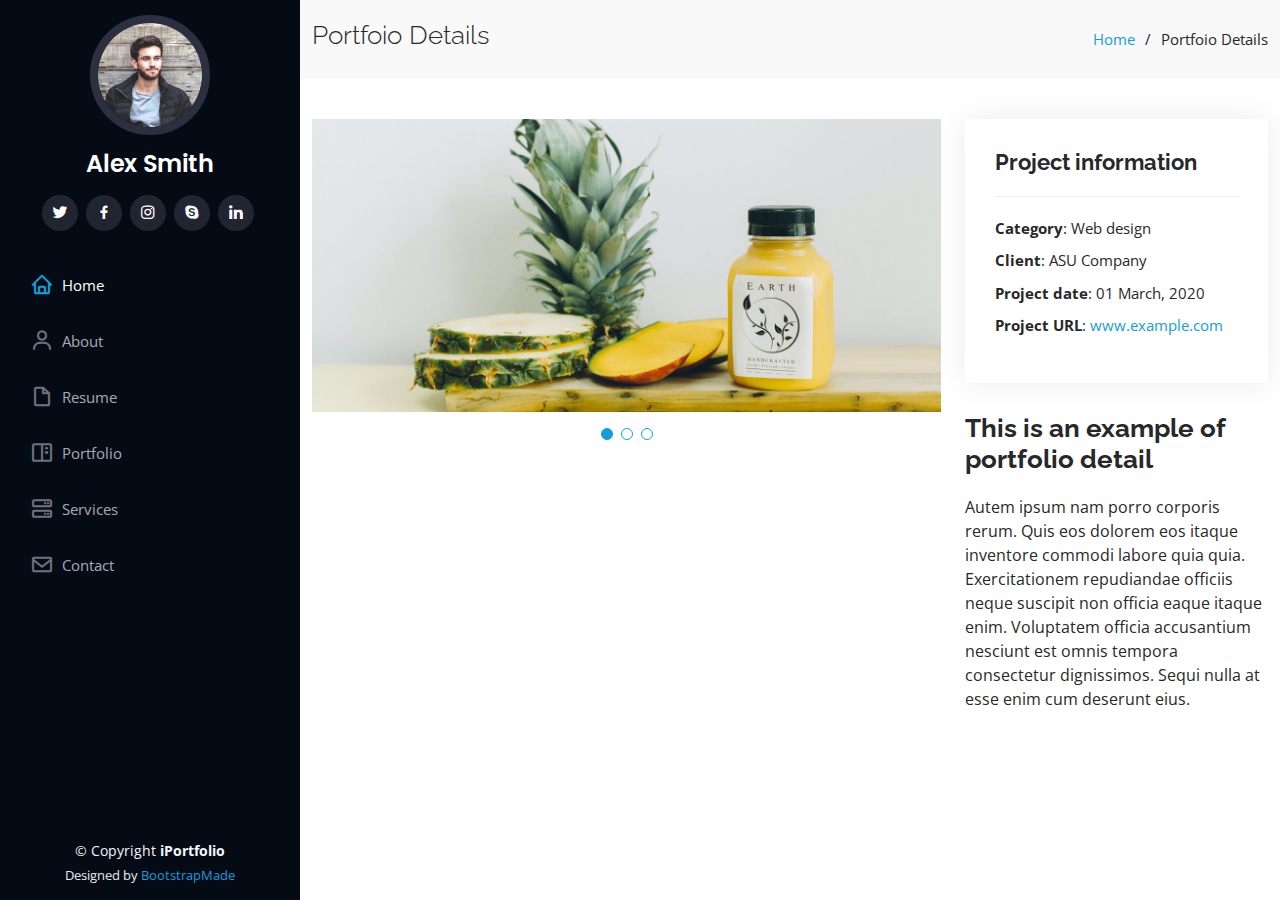
<file: iPortfolio/portfolio-details.html>
<!DOCTYPE html>
<html lang="en">

<head>
  <meta charset="utf-8">
  <meta content="width=device-width, initial-scale=1.0" name="viewport">

  <title>Portfolio Details - iPortfolio Bootstrap Template</title>
  <meta content="" name="description">
  <meta content="" name="keywords">

  <!-- Favicons -->
  <link href="assets/img/favicon.png" rel="icon">
  <link href="assets/img/apple-touch-icon.png" rel="apple-touch-icon">

  <!-- Google Fonts -->
  <link href="https://fonts.googleapis.com/css?family=Open+Sans:300,300i,400,400i,600,600i,700,700i|Raleway:300,300i,400,400i,500,500i,600,600i,700,700i|Poppins:300,300i,400,400i,500,500i,600,600i,700,700i" rel="stylesheet">

  <!-- Vendor CSS Files -->
  <link href="assets/vendor/aos/aos.css" rel="stylesheet">
  <link href="assets/vendor/bootstrap/css/bootstrap.min.css" rel="stylesheet">
  <link href="assets/vendor/bootstrap-icons/bootstrap-icons.css" rel="stylesheet">
  <link href="assets/vendor/boxicons/css/boxicons.min.css" rel="stylesheet">
  <link href="assets/vendor/glightbox/css/glightbox.min.css" rel="stylesheet">
  <link href="assets/vendor/swiper/swiper-bundle.min.css" rel="stylesheet">

  <!-- Template Main CSS File -->
  <link href="assets/css/style.css" rel="stylesheet">

  <!-- =======================================================
  * Template Name: iPortfolio - v3.9.1
  * Template URL: https://bootstrapmade.com/iportfolio-bootstrap-portfolio-websites-template/
  * Author: BootstrapMade.com
  * License: https://bootstrapmade.com/license/
  ======================================================== -->
</head>

<body>

  <!-- ======= Mobile nav toggle button ======= -->
  <i class="bi bi-list mobile-nav-toggle d-xl-none"></i>

  <!-- ======= Header ======= -->
  <header id="header">
    <div class="d-flex flex-column">

      <div class="profile">
        <img src="assets/img/profile-img.jpg" alt="" class="img-fluid rounded-circle">
        <h1 class="text-light"><a href="index.html">Alex Smith</a></h1>
        <div class="social-links mt-3 text-center">
          <a href="#" class="twitter"><i class="bx bxl-twitter"></i></a>
          <a href="#" class="facebook"><i class="bx bxl-facebook"></i></a>
          <a href="#" class="instagram"><i class="bx bxl-instagram"></i></a>
          <a href="#" class="google-plus"><i class="bx bxl-skype"></i></a>
          <a href="#" class="linkedin"><i class="bx bxl-linkedin"></i></a>
        </div>
      </div>

      <nav id="navbar" class="nav-menu navbar">
        <ul>
          <li><a href="#hero" class="nav-link scrollto active"><i class="bx bx-home"></i> <span>Home</span></a></li>
          <li><a href="#about" class="nav-link scrollto"><i class="bx bx-user"></i> <span>About</span></a></li>
          <li><a href="#resume" class="nav-link scrollto"><i class="bx bx-file-blank"></i> <span>Resume</span></a></li>
          <li><a href="#portfolio" class="nav-link scrollto"><i class="bx bx-book-content"></i> <span>Portfolio</span></a></li>
          <li><a href="#services" class="nav-link scrollto"><i class="bx bx-server"></i> <span>Services</span></a></li>
          <li><a href="#contact" class="nav-link scrollto"><i class="bx bx-envelope"></i> <span>Contact</span></a></li>
        </ul>
      </nav><!-- .nav-menu -->
    </div>
  </header><!-- End Header -->

  <main id="main">

    <!-- ======= Breadcrumbs ======= -->
    <section id="breadcrumbs" class="breadcrumbs">
      <div class="container">

        <div class="d-flex justify-content-between align-items-center">
          <h2>Portfoio Details</h2>
          <ol>
            <li><a href="index.html">Home</a></li>
            <li>Portfoio Details</li>
          </ol>
        </div>

      </div>
    </section><!-- End Breadcrumbs -->

    <!-- ======= Portfolio Details Section ======= -->
    <section id="portfolio-details" class="portfolio-details">
      <div class="container">

        <div class="row gy-4">

          <div class="col-lg-8">
            <div class="portfolio-details-slider swiper">
              <div class="swiper-wrapper align-items-center">

                <div class="swiper-slide">
                  <img src="assets/img/portfolio/portfolio-details-1.jpg" alt="">
                </div>

                <div class="swiper-slide">
                  <img src="assets/img/portfolio/portfolio-details-2.jpg" alt="">
                </div>

                <div class="swiper-slide">
                  <img src="assets/img/portfolio/portfolio-details-3.jpg" alt="">
                </div>

              </div>
              <div class="swiper-pagination"></div>
            </div>
          </div>

          <div class="col-lg-4">
            <div class="portfolio-info">
              <h3>Project information</h3>
              <ul>
                <li><strong>Category</strong>: Web design</li>
                <li><strong>Client</strong>: ASU Company</li>
                <li><strong>Project date</strong>: 01 March, 2020</li>
                <li><strong>Project URL</strong>: <a href="#">www.example.com</a></li>
              </ul>
            </div>
            <div class="portfolio-description">
              <h2>This is an example of portfolio detail</h2>
              <p>
                Autem ipsum nam porro corporis rerum. Quis eos dolorem eos itaque inventore commodi labore quia quia. Exercitationem repudiandae officiis neque suscipit non officia eaque itaque enim. Voluptatem officia accusantium nesciunt est omnis tempora consectetur dignissimos. Sequi nulla at esse enim cum deserunt eius.
              </p>
            </div>
          </div>

        </div>

      </div>
    </section><!-- End Portfolio Details Section -->

  </main><!-- End #main -->

  <!-- ======= Footer ======= -->
  <footer id="footer">
    <div class="container">
      <div class="copyright">
        &copy; Copyright <strong><span>iPortfolio</span></strong>
      </div>
      <div class="credits">
        <!-- All the links in the footer should remain intact. -->
        <!-- You can delete the links only if you purchased the pro version. -->
        <!-- Licensing information: https://bootstrapmade.com/license/ -->
        <!-- Purchase the pro version with working PHP/AJAX contact form: https://bootstrapmade.com/iportfolio-bootstrap-portfolio-websites-template/ -->
        Designed by <a href="https://bootstrapmade.com/">BootstrapMade</a>
      </div>
    </div>
  </footer><!-- End  Footer -->

  <a href="#" class="back-to-top d-flex align-items-center justify-content-center"><i class="bi bi-arrow-up-short"></i></a>

  <!-- Vendor JS Files -->
  <script src="assets/vendor/purecounter/purecounter_vanilla.js"></script>
  <script src="assets/vendor/aos/aos.js"></script>
  <script src="assets/vendor/bootstrap/js/bootstrap.bundle.min.js"></script>
  <script src="assets/vendor/glightbox/js/glightbox.min.js"></script>
  <script src="assets/vendor/isotope-layout/isotope.pkgd.min.js"></script>
  <script src="assets/vendor/swiper/swiper-bundle.min.js"></script>
  <script src="assets/vendor/typed.js/typed.min.js"></script>
  <script src="assets/vendor/waypoints/noframework.waypoints.js"></script>
  <script src="assets/vendor/php-email-form/validate.js"></script>

  <!-- Template Main JS File -->
  <script src="assets/js/main.js"></script>

</body>

</html>
</file>
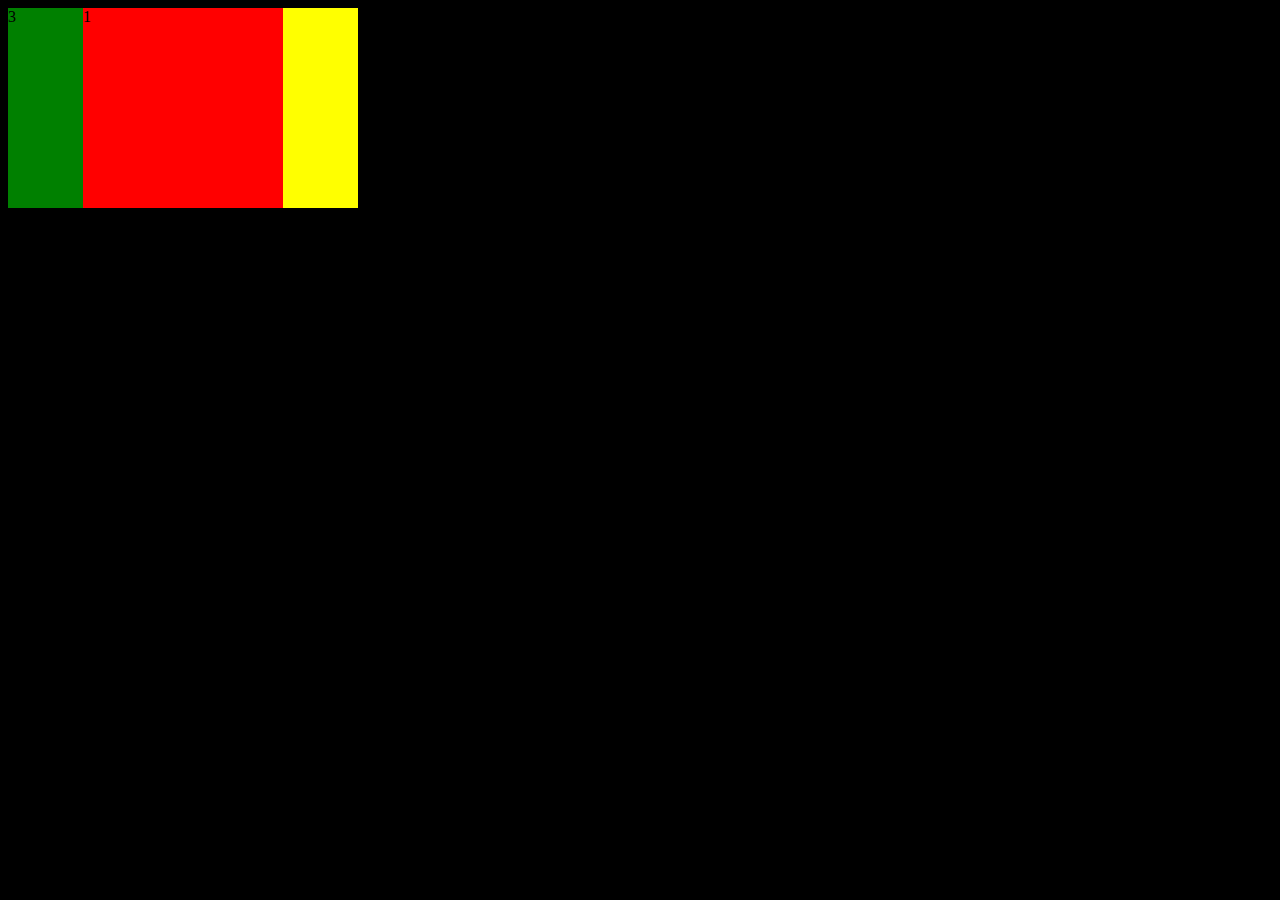
<file: pertemuan 3/index2.html>
<!DOCTYPE html>
<html lang="en">
<head>
    <meta charset="UTF-8">
    <meta http-equiv="X-UA-Compatible" content="IE=edge">
    <meta name="viewport" content="width=, initial-scale=1.0">
    <title>Document</title>
    <style>
        body{
            background-color: black;
        }
        .background-styling{
            text-align: center;
            justify-content: center;
            display: flex;
            flex-direction: column;
            color: white;
            width: 600px;
            height: 600px;
            background: linear-gradient(to left,pink,RGB(255,204,153) )
            
            
        }
       
        .background-styling:hover{
            text-align: center;
            justify-content: center;
            display: flex;
            flex-direction: column;
            color: rgba(0, 0, 0, 0.871);
            width: 600px;
            height: 600px;
            background: linear-gradient(to left,rgb(228, 47, 77),lightblue )
            
            

        }
        .duar h1, p{
            opacity: 0.5;
        
        }
        .pstion-relative div{
            width: 200px;
            height: 200px;
        }
    .pstion-relative{
        position: relative;
            width: 350px;
    }
        div{
            width: 200px;
            height: 200px;
        }
        .satu{
            background-color: red;
            position: absolute;
            left: 75px;    
            z-index: 2;
        }
        .dua{
            background-color: yellow;
            position:absolute;
            right: 0px;
        }
        .tiga{
            position: absolute;
            background-color: green;
            
            left: 0px;
            
        }



    </style>
</head>
<body>
    <!-- <center>

        <div class="background-styling">
            <div class="duar">

                <h1>background WY</h1>
                <p>Lorem ipsum dolor sit amet consectetur adipisicing elit. Corporis, libero quis nam labore rem doloribus iure corrupti nesciunt consequatur nobis! Excepturi sapiente atque, cupiditate quo sint nisi quia animi voluptas.</p>
            </div>
        </div>
    </center> -->
  
    <section class="pstion-relative">
        <div class="satu">1</div>
        <div class="dua">2</div>
        <div class="tiga">3</div>
        

        
    </section>
</body>
</html>
</file>
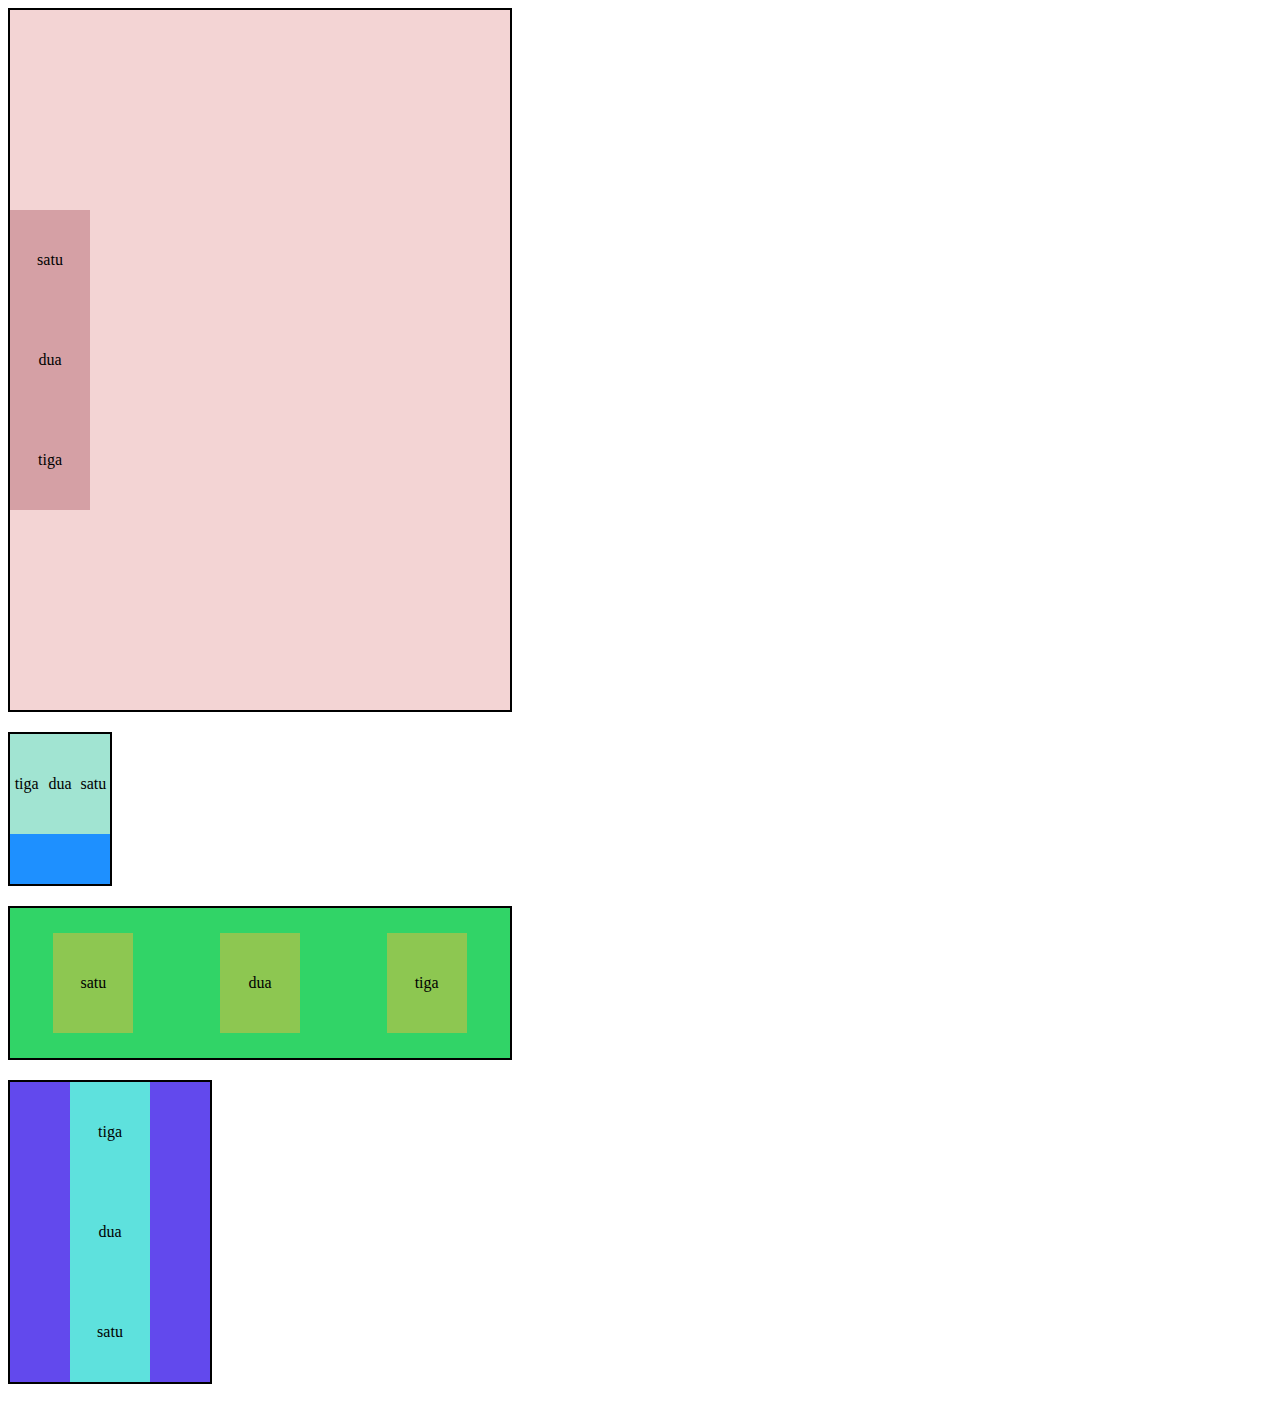
<file: pertemuan4/index2.html>
<!DOCTYPE html>
<html lang="en">
<head>
    <meta charset="UTF-8">
    <meta http-equiv="X-UA-Compatible" content="IE=edge">
    <meta name="viewport" content="width=device-width, initial-scale=1.0">
    <title>Document</title>
    <style>
        
        #container{
            align-items: stretch;
            margin-bottom: 20px;
            justify-content: center;
            width: 500px;
            height: 400px;
            background-color: rgb(243, 212, 212);
            display: flex;
            height: 700px;
            flex-direction:column;
            border: 2px solid black;
        }
        .container1{
            align-items: stretch;
            margin-bottom: 20px;
            justify-content: space-around;
            width: 100px;
            height: 400px;
            background-color: dodgerblue;
            display: flex;
            height: 150px;
            flex-direction:row-reverse;
            border: 2px solid black;
        }
        .container2{
            align-items: center;
            margin-bottom: 20px;
            justify-content: space-around;
            width: 500px;
            height: 400px;
            background-color: rgb(49, 212, 103);
           display: flex;
            height: 150px;
            flex-direction:row;
            border: 2px solid black;
        }
        .container3{
            align-items: center;
            margin-bottom: 20px;
            justify-content:center;
            width: 200px;
            height: 400px;
            background-color: rgb(98, 73, 237);
            display: flex;
            height: 300px;
            flex-direction: column-reverse;
            border: 2px solid black;
        }

        .box{
            text-align: center;
            line-height: 100px;
            width: 80px;
            height: 100px;
            background-color: rgba(204, 143, 150, 0.76);
        }
        .box1{
            text-align: center;
            line-height: 100px;
            width: 80px;
            height: 100px;
            background-color: rgba(198, 251, 198, 0.786);
        }
        .box2{
            text-align: center;
            line-height: 100px;
            width: 80px;
            height: 100px;
            background-color: rgba(180, 194, 72, 0.704);
        }
        .box3{
            text-align: center;
            line-height: 100px;
            width: 80px;
            height: 100px;
            background-color: rgba(94, 249, 218, 0.867);
        }
       

        
    </style>
</head>
<body>
    <div id="container">
        <div class="box">satu</div>
        <div class="box">dua </div>
        <div class="box">tiga</div>
    </div>
    <div class="container1">
        <div class="box1">satu</div>
        <div class="box1">dua </div>
        <div class="box1">tiga</div>
    </div>
    <div class="container2">
        <div class="box2">satu</div>
        <div class="box2">dua </div>
        <div class="box2">tiga</div>
    </div>
    <div class="container3">
        <div class="box3">satu</div>
        <div class="box3">dua </div>
        <div class="box3">tiga</div>
    </div>
</body>
</html>
</file>
<file: iPortfolio/assets/css/style.css>
/**
* Template Name: iPortfolio - v3.9.1
* Template URL: https://bootstrapmade.com/iportfolio-bootstrap-portfolio-websites-template/
* Author: BootstrapMade.com
* License: https://bootstrapmade.com/license/
*/

/*--------------------------------------------------------------
# General
--------------------------------------------------------------*/
body {
  font-family: "Open Sans", sans-serif;
  color: #272829;
}

a {
  color: #149ddd;
  text-decoration: none;
}

a:hover {
  color: #37b3ed;
  text-decoration: none;
}

h1,
h2,
h3,
h4,
h5,
h6 {
  font-family: "Raleway", sans-serif;
}

/*--------------------------------------------------------------
# Back to top button
--------------------------------------------------------------*/
.back-to-top {
  position: fixed;
  visibility: hidden;
  opacity: 0;
  right: 15px;
  bottom: 15px;
  z-index: 996;
  background: #149ddd;
  width: 40px;
  height: 40px;
  border-radius: 50px;
  transition: all 0.4s;
}

.back-to-top i {
  font-size: 28px;
  color: #fff;
  line-height: 0;
}

.back-to-top:hover {
  background: #2eafec;
  color: #fff;
}

.back-to-top.active {
  visibility: visible;
  opacity: 1;
}

/*--------------------------------------------------------------
# Header
--------------------------------------------------------------*/
#header {
  position: fixed;
  top: 0;
  left: 0;
  bottom: 0;
  width: 300px;
  transition: all ease-in-out 0.5s;
  z-index: 9997;
  transition: all 0.5s;
  padding: 0 15px;
  background: #040b14;
  overflow-y: auto;
}

#header .profile img {
  margin: 15px auto;
  display: block;
  width: 120px;
  border: 8px solid #2c2f3f;
}

#header .profile h1 {
  font-size: 24px;
  margin: 0;
  padding: 0;
  font-weight: 600;
  -moz-text-align-last: center;
  text-align-last: center;
  font-family: "Poppins", sans-serif;
}

#header .profile h1 a,
#header .profile h1 a:hover {
  color: #fff;
  text-decoration: none;
}

#header .profile .social-links a {
  font-size: 18px;
  display: inline-block;
  background: #212431;
  color: #fff;
  line-height: 1;
  padding: 8px 0;
  margin-right: 4px;
  border-radius: 50%;
  text-align: center;
  width: 36px;
  height: 36px;
  transition: 0.3s;
}

#header .profile .social-links a:hover {
  background: #149ddd;
  color: #fff;
  text-decoration: none;
}

#main {
  margin-left: 300px;
}

@media (max-width: 1199px) {
  #header {
    left: -300px;
  }

  #main {
    margin-left: 0;
  }
}

/*--------------------------------------------------------------
# Navigation Menu
--------------------------------------------------------------*/
/* Desktop Navigation */
.nav-menu {
  padding: 30px 0 0 0;
}

.nav-menu * {
  margin: 0;
  padding: 0;
  list-style: none;
}

.nav-menu>ul>li {
  position: relative;
  white-space: nowrap;
}

.nav-menu a,
.nav-menu a:focus {
  display: flex;
  align-items: center;
  color: #a8a9b4;
  padding: 12px 15px;
  margin-bottom: 8px;
  transition: 0.3s;
  font-size: 15px;
}

.nav-menu a i,
.nav-menu a:focus i {
  font-size: 24px;
  padding-right: 8px;
  color: #6f7180;
}

.nav-menu a:hover,
.nav-menu .active,
.nav-menu .active:focus,
.nav-menu li:hover>a {
  text-decoration: none;
  color: #fff;
}

.nav-menu a:hover i,
.nav-menu .active i,
.nav-menu .active:focus i,
.nav-menu li:hover>a i {
  color: #149ddd;
}

/* Mobile Navigation */
.mobile-nav-toggle {
  position: fixed;
  right: 15px;
  top: 15px;
  z-index: 9998;
  border: 0;
  font-size: 24px;
  transition: all 0.4s;
  outline: none !important;
  background-color: #149ddd;
  color: #fff;
  width: 40px;
  height: 40px;
  display: inline-flex;
  align-items: center;
  justify-content: center;
  line-height: 0;
  border-radius: 50px;
  cursor: pointer;
}

.mobile-nav-active {
  overflow: hidden;
}

.mobile-nav-active #header {
  left: 0;
}

/*--------------------------------------------------------------
# Hero Section
--------------------------------------------------------------*/
#hero {
  width: 100%;
  height: 100vh;
  background: url("../img/hero-bg.jpg") top center;
  background-size: cover;
}

#hero:before {
  content: "";
  background: rgba(5, 13, 24, 0.3);
  position: absolute;
  bottom: 0;
  top: 0;
  left: 0;
  right: 0;
  z-index: 1;
}

#hero .hero-container {
  position: relative;
  z-index: 2;
  min-width: 300px;
}

#hero h1 {
  margin: 0 0 10px 0;
  font-size: 64px;
  font-weight: 700;
  line-height: 56px;
  color: #fff;
}

#hero p {
  color: #fff;
  margin-bottom: 50px;
  font-size: 26px;
  font-family: "Poppins", sans-serif;
}

#hero p span {
  color: #fff;
  padding-bottom: 4px;
  letter-spacing: 1px;
  border-bottom: 3px solid #149ddd;
}

@media (min-width: 1024px) {
  #hero {
    background-attachment: fixed;
  }
}

@media (max-width: 768px) {
  #hero h1 {
    font-size: 28px;
    line-height: 36px;
  }

  #hero h2 {
    font-size: 18px;
    line-height: 24px;
    margin-bottom: 30px;
  }
}

/*--------------------------------------------------------------
# Sections General
--------------------------------------------------------------*/
section {
  padding: 60px 0;
  overflow: hidden;
}

.section-bg {
  background: #f5f8fd;
}

.section-title {
  padding-bottom: 30px;
}

.section-title h2 {
  font-size: 32px;
  font-weight: bold;
  margin-bottom: 20px;
  padding-bottom: 20px;
  position: relative;
  color: #173b6c;
}

.section-title h2::after {
  content: "";
  position: absolute;
  display: block;
  width: 50px;
  height: 3px;
  background: #149ddd;
  bottom: 0;
  left: 0;
}

.section-title p {
  margin-bottom: 0;
}

/*--------------------------------------------------------------
# About
--------------------------------------------------------------*/
.about .content h3 {
  font-weight: 700;
  font-size: 26px;
  color: #173b6c;
}

.about .content ul {
  list-style: none;
  padding: 0;
}

.about .content ul li {
  margin-bottom: 20px;
  display: flex;
  align-items: center;
}

.about .content ul strong {
  margin-right: 10px;
}

.about .content ul i {
  font-size: 16px;
  margin-right: 5px;
  color: #149ddd;
  line-height: 0;
}

.about .content p:last-child {
  margin-bottom: 0;
}

/*--------------------------------------------------------------
# Facts
--------------------------------------------------------------*/
.facts {
  padding-bottom: 30px;
}

.facts .count-box {
  padding: 30px;
  width: 100%;
}

.facts .count-box i {
  display: block;
  font-size: 44px;
  color: #149ddd;
  float: left;
  line-height: 0;
}

.facts .count-box span {
  font-size: 48px;
  line-height: 40px;
  display: block;
  font-weight: 700;
  color: #050d18;
  margin-left: 60px;
}

.facts .count-box p {
  padding: 15px 0 0 0;
  margin: 0 0 0 60px;
  font-family: "Raleway", sans-serif;
  font-size: 14px;
  color: #122f57;
}

.facts .count-box a {
  font-weight: 600;
  display: block;
  margin-top: 20px;
  color: #122f57;
  font-size: 15px;
  font-family: "Poppins", sans-serif;
  transition: ease-in-out 0.3s;
}

.facts .count-box a:hover {
  color: #1f5297;
}

/*--------------------------------------------------------------
# Akills
--------------------------------------------------------------*/
.skills .progress {
  height: 60px;
  display: block;
  background: none;
  border-radius: 0;
}

.skills .progress .skill {
  padding: 0;
  margin: 0 0 6px 0;
  text-transform: uppercase;
  display: block;
  font-weight: 600;
  font-family: "Poppins", sans-serif;
  color: #050d18;
}

.skills .progress .skill .val {
  float: right;
  font-style: normal;
}

.skills .progress-bar-wrap {
  background: #dce8f8;
  height: 10px;
}

.skills .progress-bar {
  width: 1px;
  height: 10px;
  transition: 0.9s;
  background-color: #149ddd;
}

/*--------------------------------------------------------------
# Resume
--------------------------------------------------------------*/
.resume .resume-title {
  font-size: 26px;
  font-weight: 700;
  margin-top: 20px;
  margin-bottom: 20px;
  color: #050d18;
}

.resume .resume-item {
  padding: 0 0 20px 20px;
  margin-top: -2px;
  border-left: 2px solid #1f5297;
  position: relative;
}

.resume .resume-item h4 {
  line-height: 18px;
  font-size: 18px;
  font-weight: 600;
  text-transform: uppercase;
  font-family: "Poppins", sans-serif;
  color: #050d18;
  margin-bottom: 10px;
}

.resume .resume-item h5 {
  font-size: 16px;
  background: #e4edf9;
  padding: 5px 15px;
  display: inline-block;
  font-weight: 600;
  margin-bottom: 10px;
}

.resume .resume-item ul {
  padding-left: 20px;
}

.resume .resume-item ul li {
  padding-bottom: 10px;
}

.resume .resume-item:last-child {
  padding-bottom: 0;
}

.resume .resume-item::before {
  content: "";
  position: absolute;
  width: 16px;
  height: 16px;
  border-radius: 50px;
  left: -9px;
  top: 0;
  background: #fff;
  border: 2px solid #1f5297;
}

/*--------------------------------------------------------------
# Portfolio
--------------------------------------------------------------*/
.portfolio .portfolio-item {
  margin-bottom: 30px;
}

.portfolio #portfolio-flters {
  padding: 0;
  margin: 0 auto 35px auto;
  list-style: none;
  text-align: center;
  background: #fff;
  border-radius: 50px;
  padding: 2px 15px;
}

.portfolio #portfolio-flters li {
  cursor: pointer;
  display: inline-block;
  padding: 10px 15px 8px 15px;
  font-size: 14px;
  font-weight: 600;
  line-height: 1;
  text-transform: uppercase;
  color: #272829;
  margin-bottom: 5px;
  transition: all 0.3s ease-in-out;
}

.portfolio #portfolio-flters li:hover,
.portfolio #portfolio-flters li.filter-active {
  color: #149ddd;
}

.portfolio #portfolio-flters li:last-child {
  margin-right: 0;
}

.portfolio .portfolio-wrap {
  transition: 0.3s;
  position: relative;
  overflow: hidden;
  z-index: 1;
}

.portfolio .portfolio-wrap::before {
  content: "";
  background: rgba(255, 255, 255, 0.5);
  position: absolute;
  left: 0;
  right: 0;
  top: 0;
  bottom: 0;
  transition: all ease-in-out 0.3s;
  z-index: 2;
  opacity: 0;
}

.portfolio .portfolio-wrap .portfolio-links {
  opacity: 1;
  left: 0;
  right: 0;
  bottom: -60px;
  z-index: 3;
  position: absolute;
  transition: all ease-in-out 0.3s;
  display: flex;
  justify-content: center;
}

.portfolio .portfolio-wrap .portfolio-links a {
  color: #fff;
  font-size: 28px;
  text-align: center;
  background: rgba(20, 157, 221, 0.75);
  transition: 0.3s;
  width: 50%;
}

.portfolio .portfolio-wrap .portfolio-links a:hover {
  background: rgba(20, 157, 221, 0.95);
}

.portfolio .portfolio-wrap .portfolio-links a+a {
  border-left: 1px solid #37b3ed;
}

.portfolio .portfolio-wrap:hover::before {
  top: 0;
  left: 0;
  right: 0;
  bottom: 0;
  opacity: 1;
}

.portfolio .portfolio-wrap:hover .portfolio-links {
  opacity: 1;
  bottom: 0;
}

/*--------------------------------------------------------------
# Portfolio Details
--------------------------------------------------------------*/
.portfolio-details {
  padding-top: 40px;
}

.portfolio-details .portfolio-details-slider img {
  width: 100%;
}

.portfolio-details .portfolio-details-slider .swiper-pagination {
  margin-top: 20px;
  position: relative;
}

.portfolio-details .portfolio-details-slider .swiper-pagination .swiper-pagination-bullet {
  width: 12px;
  height: 12px;
  background-color: #fff;
  opacity: 1;
  border: 1px solid #149ddd;
}

.portfolio-details .portfolio-details-slider .swiper-pagination .swiper-pagination-bullet-active {
  background-color: #149ddd;
}

.portfolio-details .portfolio-info {
  padding: 30px;
  box-shadow: 0px 0 30px rgba(5, 13, 24, 0.08);
}

.portfolio-details .portfolio-info h3 {
  font-size: 22px;
  font-weight: 700;
  margin-bottom: 20px;
  padding-bottom: 20px;
  border-bottom: 1px solid #eee;
}

.portfolio-details .portfolio-info ul {
  list-style: none;
  padding: 0;
  font-size: 15px;
}

.portfolio-details .portfolio-info ul li+li {
  margin-top: 10px;
}

.portfolio-details .portfolio-description {
  padding-top: 30px;
}

.portfolio-details .portfolio-description h2 {
  font-size: 26px;
  font-weight: 700;
  margin-bottom: 20px;
}

.portfolio-details .portfolio-description p {
  padding: 0;
}

/*--------------------------------------------------------------
# Services
--------------------------------------------------------------*/
.services .icon-box {
  margin-bottom: 20px;
}

.services .icon {
  float: left;
  display: flex;
  align-items: center;
  justify-content: center;
  width: 54px;
  height: 54px;
  background: #149ddd;
  border-radius: 50%;
  transition: 0.5s;
  border: 1px solid #149ddd;
}

.services .icon i {
  color: #fff;
  font-size: 24px;
  line-height: 0;
}

.services .icon-box:hover .icon {
  background: #fff;
}

.services .icon-box:hover .icon i {
  color: #149ddd;
}

.services .title {
  margin-left: 80px;
  font-weight: 700;
  margin-bottom: 15px;
  font-size: 18px;
}

.services .title a {
  color: #343a40;
}

.services .title a:hover {
  color: #149ddd;
}

.services .description {
  margin-left: 80px;
  line-height: 24px;
  font-size: 14px;
}

/*--------------------------------------------------------------
# Testimonials
--------------------------------------------------------------*/
.testimonials .testimonials-carousel,
.testimonials .testimonials-slider {
  overflow: hidden;
}

.testimonials .testimonial-item {
  box-sizing: content-box;
  text-align: center;
  min-height: 320px;
}

.testimonials .testimonial-item .testimonial-img {
  width: 90px;
  border-radius: 50%;
  margin: 0 auto;
}

.testimonials .testimonial-item h3 {
  font-size: 18px;
  font-weight: bold;
  margin: 10px 0 5px 0;
  color: #111;
}

.testimonials .testimonial-item h4 {
  font-size: 14px;
  color: #999;
  margin: 0;
}

.testimonials .testimonial-item .quote-icon-left,
.testimonials .testimonial-item .quote-icon-right {
  color: #c3e8fa;
  font-size: 26px;
}

.testimonials .testimonial-item .quote-icon-left {
  display: inline-block;
  left: -5px;
  position: relative;
}

.testimonials .testimonial-item .quote-icon-right {
  display: inline-block;
  right: -5px;
  position: relative;
  top: 10px;
}

.testimonials .testimonial-item p {
  font-style: italic;
  margin: 0 15px 15px 15px;
  padding: 20px;
  background: #fff;
  position: relative;
  margin-bottom: 35px;
  border-radius: 6px;
  box-shadow: 0px 2px 15px rgba(0, 0, 0, 0.1);
}

.testimonials .testimonial-item p::after {
  content: "";
  width: 0;
  height: 0;
  border-top: 20px solid #fff;
  border-right: 20px solid transparent;
  border-left: 20px solid transparent;
  position: absolute;
  bottom: -20px;
  left: calc(50% - 20px);
}

.testimonials .swiper-pagination {
  margin-top: 20px;
  position: relative;
}

.testimonials .swiper-pagination .swiper-pagination-bullet {
  width: 12px;
  height: 12px;
  background-color: #fff;
  opacity: 1;
  border: 1px solid #149ddd;
}

.testimonials .swiper-pagination .swiper-pagination-bullet-active {
  background-color: #149ddd;
}

/*--------------------------------------------------------------
# Contact
--------------------------------------------------------------*/
.contact {
  padding-bottom: 130px;
}

.contact .info {
  padding: 30px;
  background: #fff;
  width: 100%;
  box-shadow: 0 0 24px 0 rgba(0, 0, 0, 0.12);
}

.contact .info i {
  font-size: 20px;
  color: #149ddd;
  float: left;
  width: 44px;
  height: 44px;
  background: #dff3fc;
  display: flex;
  justify-content: center;
  align-items: center;
  border-radius: 50px;
  transition: all 0.3s ease-in-out;
}

.contact .info h4 {
  padding: 0 0 0 60px;
  font-size: 22px;
  font-weight: 600;
  margin-bottom: 5px;
  color: #050d18;
}

.contact .info p {
  padding: 0 0 10px 60px;
  margin-bottom: 20px;
  font-size: 14px;
  color: #173b6c;
}

.contact .info .email p {
  padding-top: 5px;
}

.contact .info .social-links {
  padding-left: 60px;
}

.contact .info .social-links a {
  font-size: 18px;
  display: inline-block;
  background: #333;
  color: #fff;
  line-height: 1;
  padding: 8px 0;
  border-radius: 50%;
  text-align: center;
  width: 36px;
  height: 36px;
  transition: 0.3s;
  margin-right: 10px;
}

.contact .info .social-links a:hover {
  background: #149ddd;
  color: #fff;
}

.contact .info .email:hover i,
.contact .info .address:hover i,
.contact .info .phone:hover i {
  background: #149ddd;
  color: #fff;
}

.contact .php-email-form {
  width: 100%;
  padding: 30px;
  background: #fff;
  box-shadow: 0 0 24px 0 rgba(0, 0, 0, 0.12);
}

.contact .php-email-form .form-group {
  padding-bottom: 8px;
}

.contact .php-email-form .validate {
  display: none;
  color: red;
  margin: 0 0 15px 0;
  font-weight: 400;
  font-size: 13px;
}

.contact .php-email-form .error-message {
  display: none;
  color: #fff;
  background: #ed3c0d;
  text-align: left;
  padding: 15px;
  font-weight: 600;
}

.contact .php-email-form .error-message br+br {
  margin-top: 25px;
}

.contact .php-email-form .sent-message {
  display: none;
  color: #fff;
  background: #18d26e;
  text-align: center;
  padding: 15px;
  font-weight: 600;
}

.contact .php-email-form .loading {
  display: none;
  background: #fff;
  text-align: center;
  padding: 15px;
}

.contact .php-email-form .loading:before {
  content: "";
  display: inline-block;
  border-radius: 50%;
  width: 24px;
  height: 24px;
  margin: 0 10px -6px 0;
  border: 3px solid #18d26e;
  border-top-color: #eee;
  -webkit-animation: animate-loading 1s linear infinite;
  animation: animate-loading 1s linear infinite;
}

.contact .php-email-form .form-group {
  margin-bottom: 15px;
}

.contact .php-email-form label {
  padding-bottom: 8px;
}

.contact .php-email-form input,
.contact .php-email-form textarea {
  border-radius: 0;
  box-shadow: none;
  font-size: 14px;
}

.contact .php-email-form input {
  height: 44px;
}

.contact .php-email-form textarea {
  padding: 10px 15px;
}

.contact .php-email-form button[type=submit] {
  background: #149ddd;
  border: 0;
  padding: 10px 24px;
  color: #fff;
  transition: 0.4s;
  border-radius: 4px;
}

.contact .php-email-form button[type=submit]:hover {
  background: #37b3ed;
}

@-webkit-keyframes animate-loading {
  0% {
    transform: rotate(0deg);
  }

  100% {
    transform: rotate(360deg);
  }
}

@keyframes animate-loading {
  0% {
    transform: rotate(0deg);
  }

  100% {
    transform: rotate(360deg);
  }
}

/*--------------------------------------------------------------
# Breadcrumbs
--------------------------------------------------------------*/
.breadcrumbs {
  padding: 20px 0;
  background: #f9f9f9;
}

.breadcrumbs h2 {
  font-size: 26px;
  font-weight: 300;
}

.breadcrumbs ol {
  display: flex;
  flex-wrap: wrap;
  list-style: none;
  padding: 0;
  margin: 0;
  font-size: 15px;
}

.breadcrumbs ol li+li {
  padding-left: 10px;
}

.breadcrumbs ol li+li::before {
  display: inline-block;
  padding-right: 10px;
  color: #0e2442;
  content: "/";
}

@media (max-width: 768px) {
  .breadcrumbs .d-flex {
    display: block !important;
  }

  .breadcrumbs ol {
    display: block;
  }

  .breadcrumbs ol li {
    display: inline-block;
  }
}

/*--------------------------------------------------------------
# Footer
--------------------------------------------------------------*/
#footer {
  padding: 15px;
  color: #f4f6fd;
  font-size: 14px;
  position: fixed;
  left: 0;
  bottom: 0;
  width: 300px;
  z-index: 9999;
  background: #040b14;
}

#footer .copyright {
  text-align: center;
}

#footer .credits {
  padding-top: 5px;
  text-align: center;
  font-size: 13px;
  color: #eaebf0;
}

@media (max-width: 1199px) {
  #footer {
    position: static;
    width: auto;
    padding-right: 20px 15px;
  }
}
</file>
